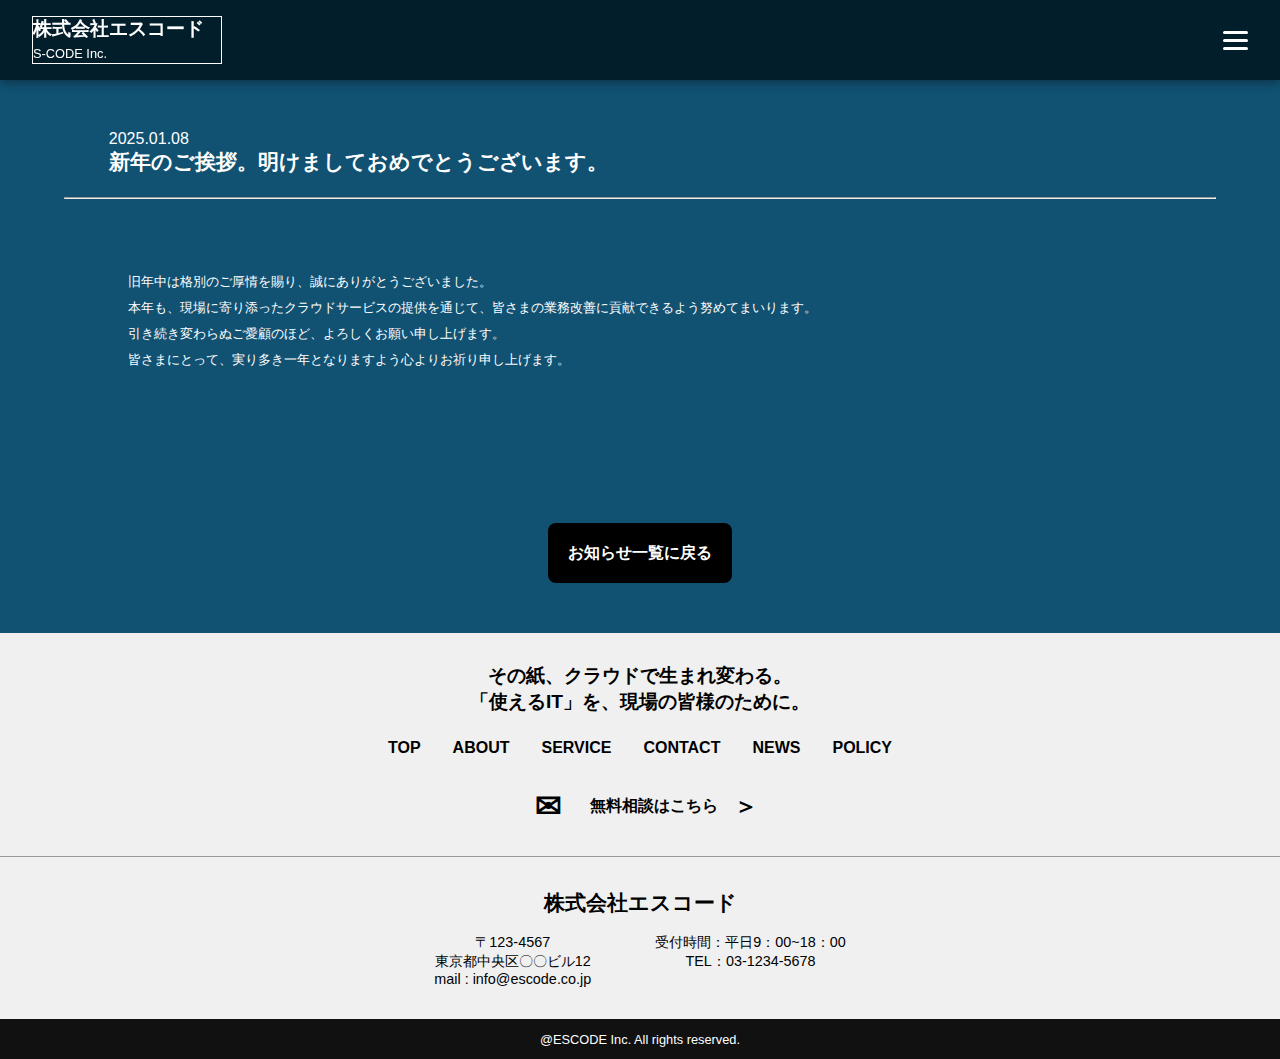
<file: 2025-01-08.html>
<!DOCTYPE html>
<html lang="ja">
<head>
  <meta charset="UTF-8" />
  <meta name="viewport" content="width=device-width, initial-scale=1.0"/>
  <title>株式会社エスコード</title>
  <link rel="stylesheet" href="style.css" />
</head>
<body>
  <header>
    <div class="CA">株式会社エスコード<br><span class="sub">S-CODE Inc.</span></div>
    <nav class="main-nav">
      <ul>
        <li><a href="index.html">HOME</a></li>
        <li><a href="about.html">ABOUT</a></li>
        <li><a href="service.html">SERVICE</a></li>
        <li><a href="contact.html">CONTACT</a></li>
        <li><a href="news.html">NEWS</a></li>
        <li><a href="policy.html">POLICY</a></li>
      </ul>
    </nav>
    <div class="menu-icon" id="menuToggle">
      <div></div>
      <div></div>
      <div></div>
    </div>
  </header>
  <script>
    const toggle = document.getElementById("menuToggle");
    const nav = document.querySelector(".main-nav");

    // メニューアイコンをクリックで表示切り替え
    toggle.addEventListener("click", () => {
      nav.classList.toggle("show");
    });

    // メニュー外をクリックしたら閉じる
    document.addEventListener("click", (e) => {
      if (!toggle.contains(e.target) && !nav.contains(e.target)) {
        nav.classList.remove("show");
      }
    });
  </script>


  <section class="news-article">
    <div class="article1">
      <p>2025.01.08</p>
      <h2>新年のご挨拶。明けましておめでとうございます。</h2>
    </div>
　　<hr width="90%">
   <div class="article2">
     <p class="main-text">旧年中は格別のご厚情を賜り、誠にありがとうございました。<br>本年も、現場に寄り添ったクラウドサービスの提供を通じて、皆さまの業務改善に貢献できるよう努めてまいります。<br>引き続き変わらぬご愛顧のほど、よろしくお願い申し上げます。<br>
      皆さまにとって、実り多き一年となりますよう心よりお祈り申し上げます。</p>
   </div>
   <div class="renews">
    <a href="news.html">お知らせ一覧に戻る</a>
  </div>
  </section>
</body>

<footer class="footer-wrapper">
  <div class="footer-message-area">
    <p class="footer-message">その紙、クラウドで生まれ変わる。<br>「使えるIT」を、現場の皆様のために。</p>
    
    <nav class="footer-links">
      <a href="index.html">TOP</a>
      <a href="about.html">ABOUT</a>
      <a href="service.html">SERVICE</a>
      <a href="contact.html">CONTACT</a>
      <a href="news.html">NEWS</a>
      <a href="policy.html">POLICY</a>
    </nav>

    <div class="footer-consult">
      <div class="consult-icon">✉</div>
      <a href="contact.html">無料相談はこちら</a>
      <div class="consult-arrow">＞</div>
    </div>
  </div>

  <div class="footer-company-info">
    <h2 class="company-name">株式会社エスコード</h2>
    <div class="company-details">
      <div class="company-left">
        <p>〒123-4567</p>
        <p>東京都中央区〇〇ビル12</p>
        <p>mail : info@escode.co.jp</p>
      </div>
      <div class="company-right">
        <p>受付時間：平日9：00~18：00</p>
        <p>TEL：03-1234-5678</p>
      </div>
    </div>
  </div>

  <div class="footer-copyright">
    <p>@ESCODE Inc. All rights reserved.</p>
  </div>
</footer>

</html>
</file>
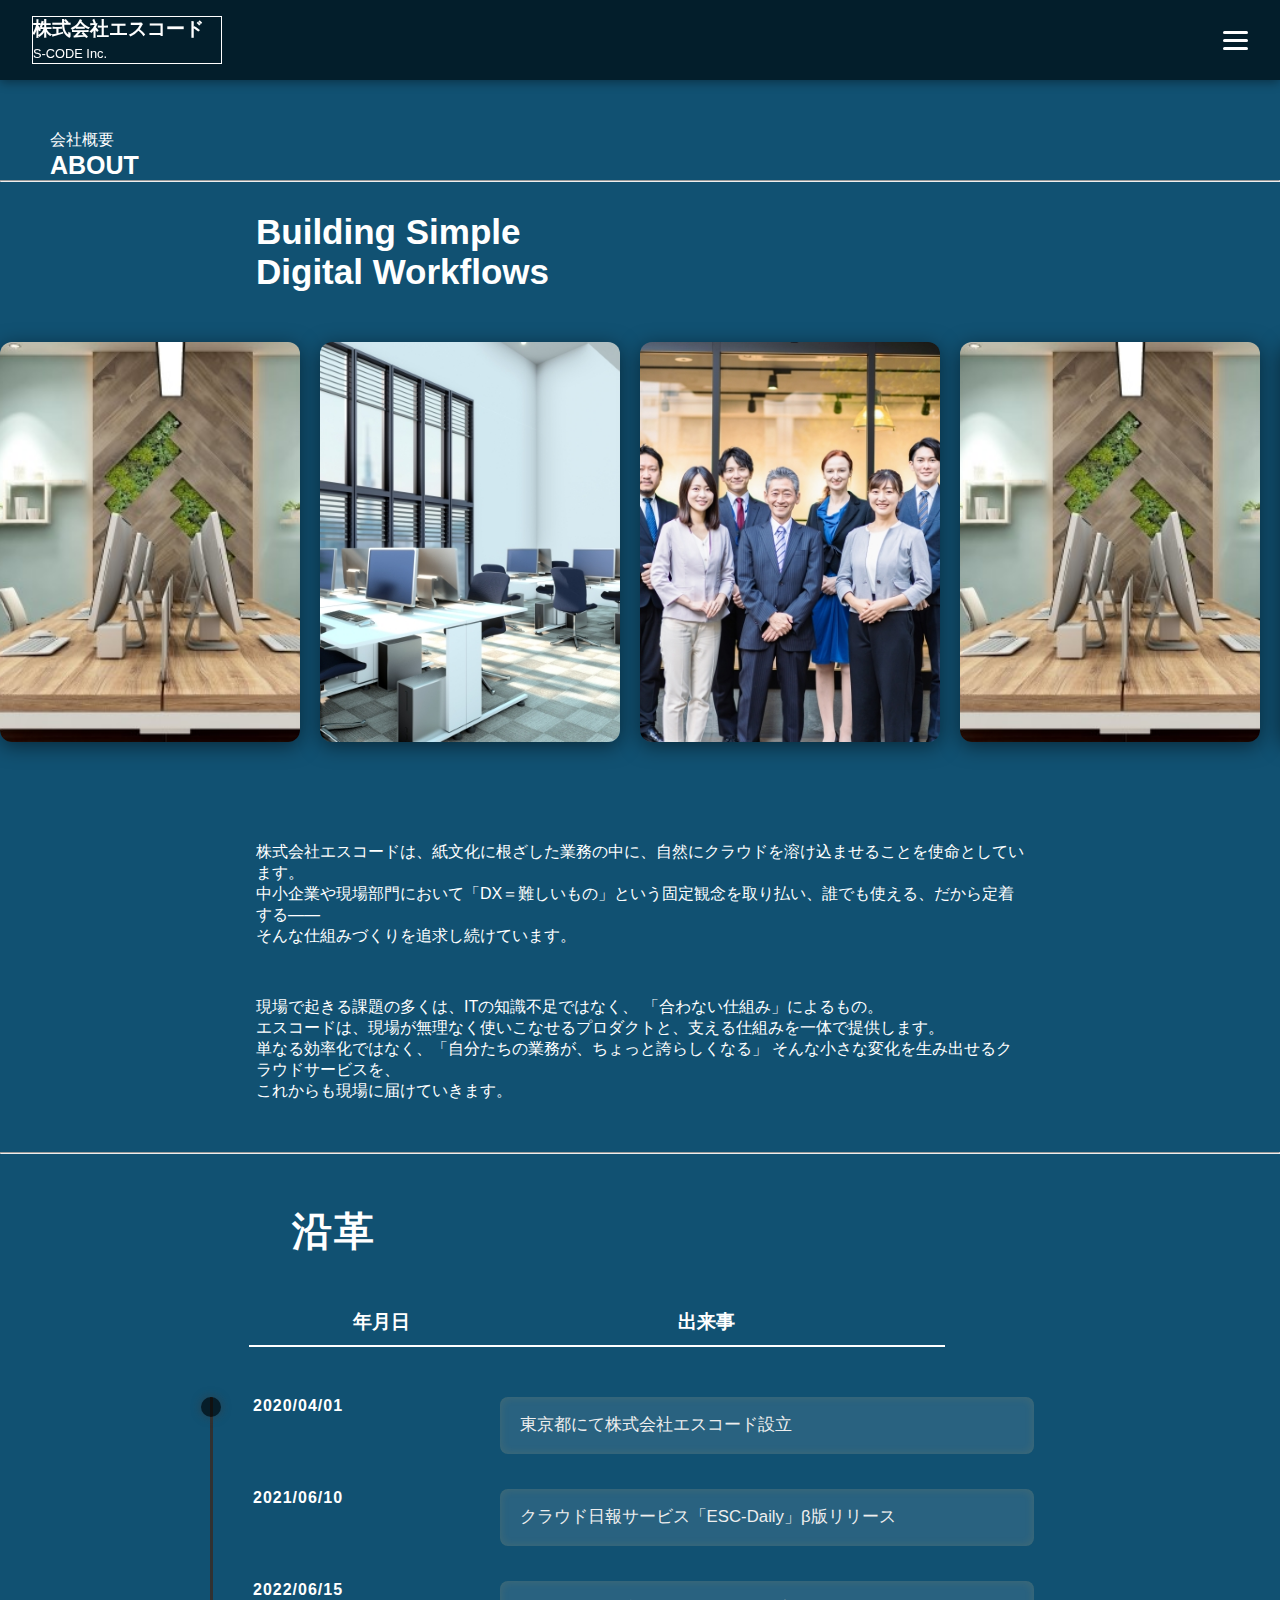
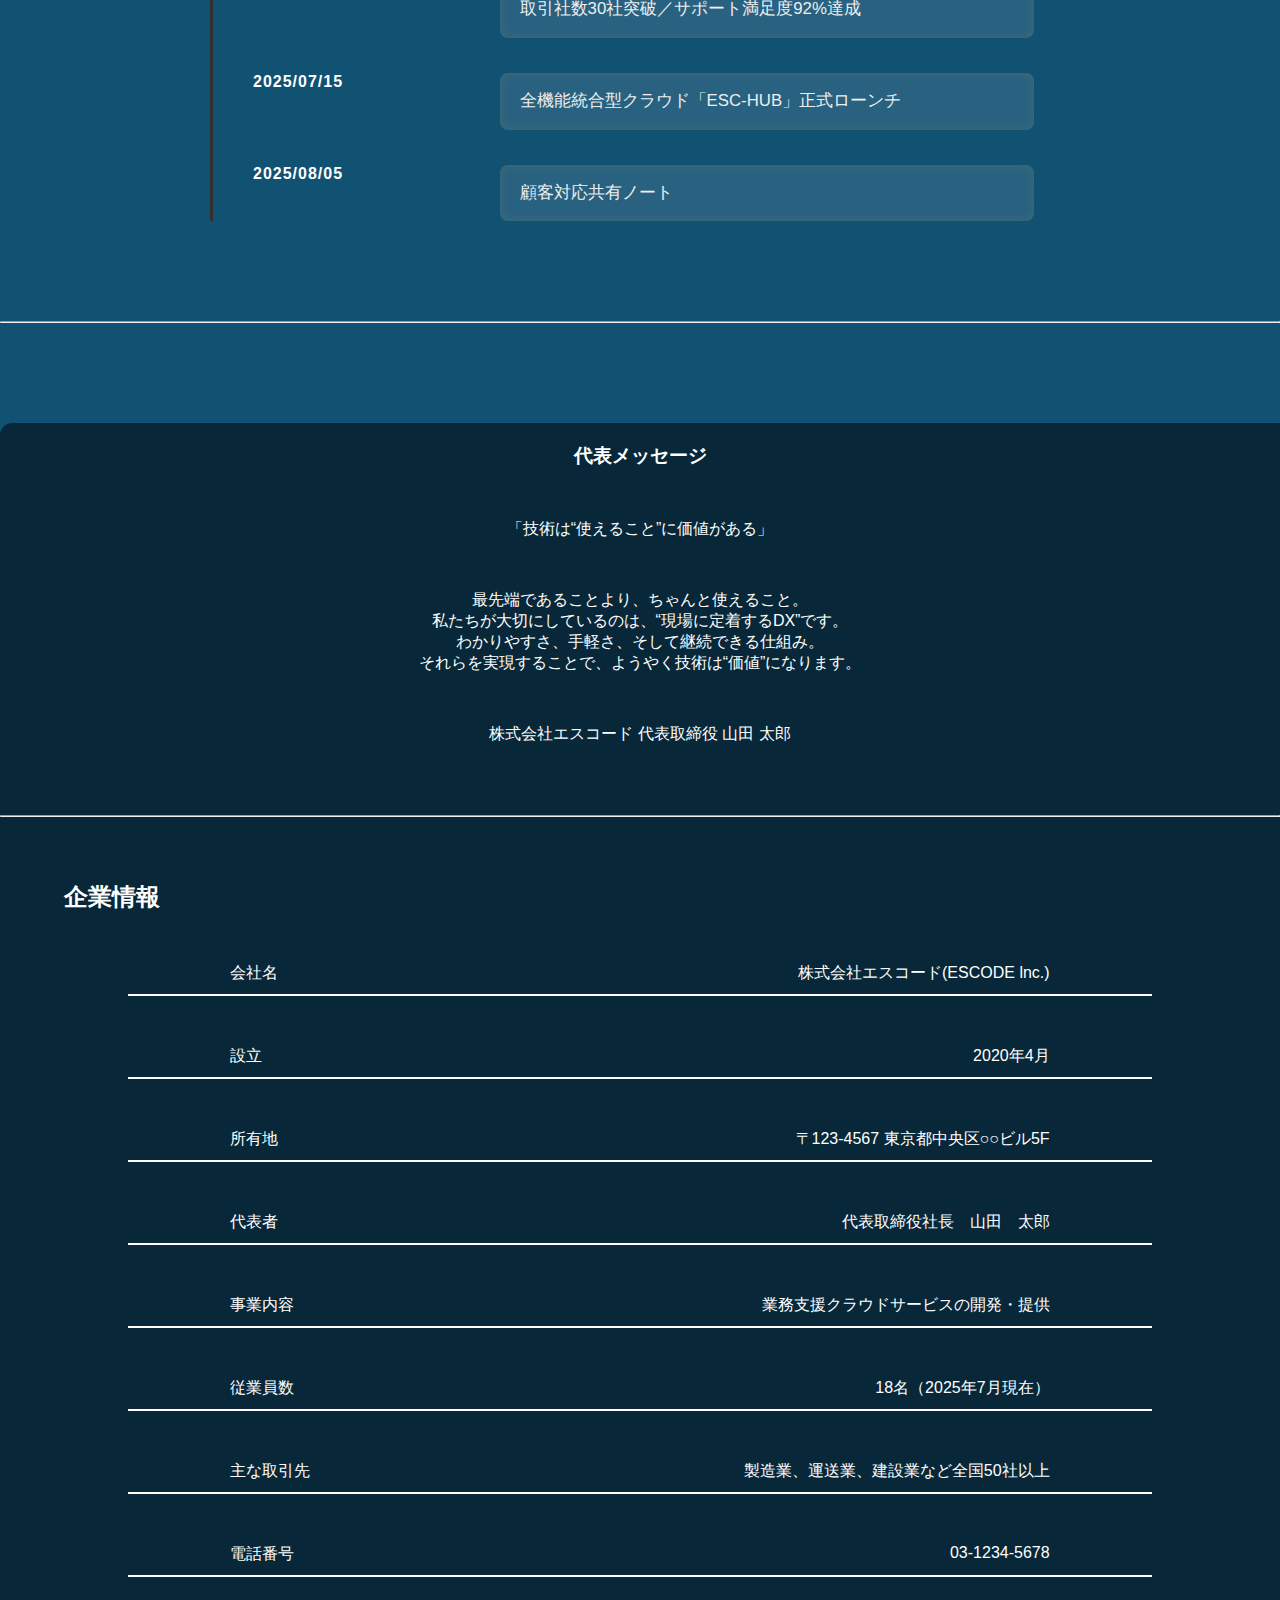
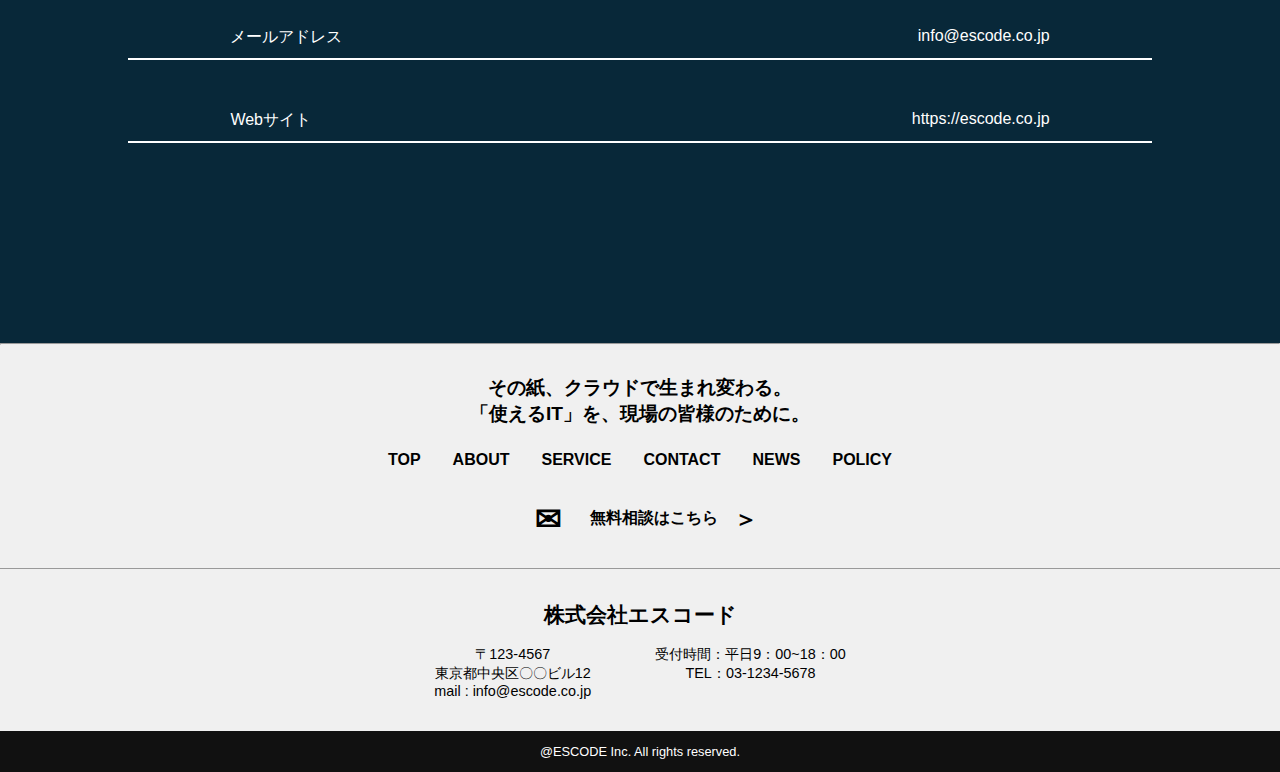
<file: about.html>
<!DOCTYPE html>
<html lang="ja">
<head>
  <meta charset="UTF-8" />
  <meta name="viewport" content="width=device-width, initial-scale=1.0"/>
  <title>株式会社エスコード</title>
  <link rel="stylesheet" href="style.css" />
</head>
<body>
  <header>
    <div class="CA">株式会社エスコード<br><span class="sub">S-CODE Inc.</span></div>
    <nav class="main-nav">
      <ul>
        <li><a href="index.html">HOME</a></li>
        <li><a href="about.html">ABOUT</a></li>
        <li><a href="service.html">SERVICE</a></li>
        <li><a href="contact.html">CONTACT</a></li>
        <li><a href="news.html">NEWS</a></li>
        <li><a href="policy.html">POLICY</a></li>
      </ul>
    </nav>
    <div class="menu-icon" id="menuToggle">
      <div></div>
      <div></div>
      <div></div>
    </div>
  </header>

  <section class="serpage">
    <div class="sertext">
      <p>会社概要</p>
      <h3>ABOUT</h3>
    </div>
    <hr>
    <h1>Building Simple <br>
      Digital Workflows</h1>
    <div class="service-track">
      <!-- オリジナル -->
      <div class="carousel-item"><img src="imgs/ben.jpg" alt="1"></div>
      <div class="carousel-item"><img src="imgs/bn2.jpg" alt="2"></div>
      <div class="carousel-item"><img src="imgs/syugou.jpg" alt="3"></div>
    
      <!-- 🔁 複製 -->
      <div class="carousel-item"><img src="imgs/ben.jpg" alt="1"></div>
      <div class="carousel-item"><img src="imgs/bn2.jpg" alt="2"></div>
      <div class="carousel-item"><img src="imgs/syugou.jpg" alt="3"></div>
    </div>
    <div class="sertalk">
      <p>株式会社エスコードは、紙文化に根ざした業務の中に、自然にクラウドを溶け込ませることを使命としています。<br>
        中小企業や現場部門において「DX＝難しいもの」という固定観念を取り払い、誰でも使える、だから定着する――<br>そんな仕組みづくりを追求し続けています。</p>

      <p>現場で起きる課題の多くは、ITの知識不足ではなく、
        「合わない仕組み」によるもの。<br>
        エスコードは、現場が無理なく使いこなせるプロダクトと、支える仕組みを一体で提供します。<br>
        単なる効率化ではなく、「自分たちの業務が、ちょっと誇らしくなる」
        そんな小さな変化を生み出せるクラウドサービスを、<br>
        これからも現場に届けていきます。</p>
        <hr>
    </div>
    <div class="history">
      <div class="his">
        <h2>沿革</h2>
      </div>
    
      <div class="history-header">
        <div class="header-date">年月日</div>
        <div class="header-event">出来事</div>
      </div>
    
      <div class="history-list">
        <div class="history-item">
          <div class="history-date">2020/04/01</div>
          <div class="history-content">東京都にて株式会社エスコード設立</div>
        </div>
    
        <div class="history-item">
          <div class="history-date">2021/06/10</div>
          <div class="history-content">クラウド日報サービス「ESC-Daily」β版リリース</div>
        </div>
    
        <div class="history-item">
          <div class="history-date">2022/06/15</div>
          <div class="history-content">取引社数30社突破／サポート満足度92%達成</div>
        </div>
    
        <div class="history-item">
          <div class="history-date">2025/07/15</div>
          <div class="history-content">全機能統合型クラウド「ESC-HUB」正式ローンチ</div>
        </div>
    
        <div class="history-item">
          <div class="history-date">2025/08/05</div>
          <div class="history-content">顧客対応共有ノート</div>
        </div>
      </div>
    </div>
    
    
    <div class="his-hr"><hr></div>
  </section>
  <div class="CEO">
      
    <h3>代表メッセージ</h3>
    <p class="CEOtext">「技術は“使えること”に価値がある」</p>
    <p>
      最先端であることより、ちゃんと使えること。<br>
      私たちが大切にしているのは、“現場に定着するDX”です。<br>
      わかりやすさ、手軽さ、そして継続できる仕組み。<br>
      それらを実現することで、ようやく技術は“価値”になります。
    </p>
    <p class="CEOtext">株式会社エスコード 代表取締役 山田 太郎</p>
  </div>
  <section class="overview">
    <div class="overview-head">
      <hr>
      <h2>企業情報</h2>
    </div>
    <div class="ov-many">
      <div class="ov-header">
        <div class="ov-date">会社名</div>
        <div class="ov-event">株式会社エスコード(ESCODE lnc.)</div>
      </div>
      <div class="ov-header">
        <div class="ov-date">設立</div>
        <div class="ov-event">2020年4月</div>
      </div>
      <div class="ov-header">
        <div class="ov-date">所有地</div>
        <div class="ov-event">〒123-4567 東京都中央区○○ビル5F</div>
      </div>
      <div class="ov-header">
        <div class="ov-date">代表者</div>
        <div class="ov-event">代表取締役社長　山田　太郎</div>
      </div>
      <div class="ov-header">
        <div class="ov-date">事業内容</div>
        <div class="ov-event">業務支援クラウドサービスの開発・提供</div>
      </div>
      <div class="ov-header">
        <div class="ov-date">従業員数</div>
        <div class="ov-event">18名（2025年7月現在）</div>
      </div>
      <div class="ov-header">
        <div class="ov-date">主な取引先</div>
        <div class="ov-event">製造業、運送業、建設業など全国50社以上</div>
      </div>
      <div class="ov-header">
        <div class="ov-date">電話番号</div>
        <div class="ov-event">03-1234-5678</div>
      </div>
      <div class="ov-header">
        <div class="ov-date">メールアドレス</div>
        <div class="ov-event">info@escode.co.jp</div>
      </div>
      <div class="ov-header">
        <div class="ov-date">Webサイト</div>
        <div class="ov-event">https://escode.co.jp</div>
      </div>
    </div>
    <hr class="ov">
  </section>
  <script>
    const toggle = document.getElementById("menuToggle");
    const nav = document.querySelector(".main-nav");

    // メニューアイコンをクリックで表示切り替え
    toggle.addEventListener("click", () => {
      nav.classList.toggle("show");
    });

    // メニュー外をクリックしたら閉じる
    document.addEventListener("click", (e) => {
      if (!toggle.contains(e.target) && !nav.contains(e.target)) {
        nav.classList.remove("show");
      }
    });
  </script>
  </body>
  <footer class="footer-wrapper">
    <div class="footer-message-area">
      <p class="footer-message">その紙、クラウドで生まれ変わる。<br>「使えるIT」を、現場の皆様のために。</p>
      
      <nav class="footer-links">
        <a href="index.html">TOP</a>
        <a href="about.html">ABOUT</a>
        <a href="service.html">SERVICE</a>
        <a href="contact.html">CONTACT</a>
        <a href="news.html">NEWS</a>
        <a href="policy.html">POLICY</a>
      </nav>
  
      <div class="footer-consult">
        <div class="consult-icon">✉</div>
        <a href="contact.html">無料相談はこちら</a>
        <div class="consult-arrow">＞</div>
      </div>
    </div>
  
    <div class="footer-company-info">
      <h2 class="company-name">株式会社エスコード</h2>
      <div class="company-details">
        <div class="company-left">
          <p>〒123-4567</p>
          <p>東京都中央区〇〇ビル12</p>
          <p>mail : info@escode.co.jp</p>
        </div>
        <div class="company-right">
          <p>受付時間：平日9：00~18：00</p>
          <p>TEL：03-1234-5678</p>
        </div>
      </div>
    </div>
  
    <div class="footer-copyright">
      <p>@ESCODE Inc. All rights reserved.</p>
    </div>
  </footer>
</html>
</file>
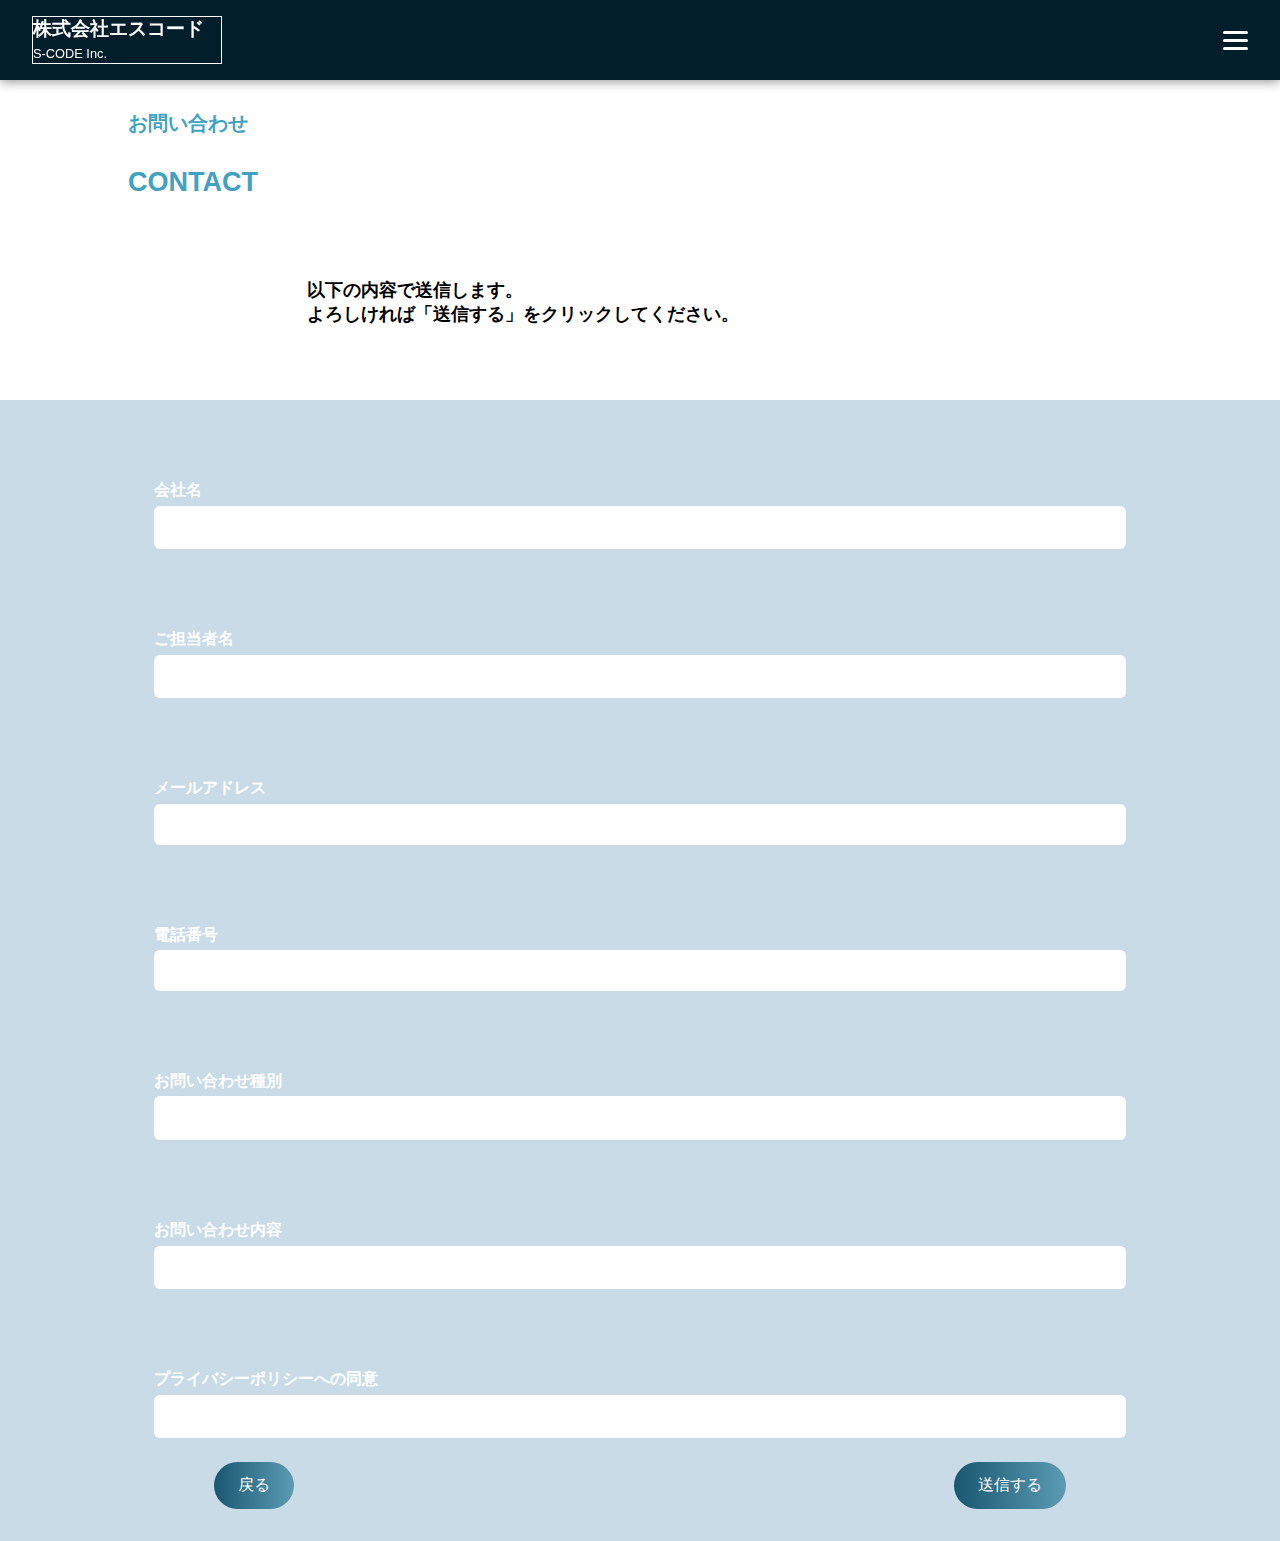
<file: confirm.html>
<!DOCTYPE html>
<html lang="ja">
<head>
  <meta charset="UTF-8">
  <title>お問い合わせ内容の確認</title>
  <link rel="stylesheet" href="style.css">
  <style>
    .confirm-section {
      width: 100%;
      margin: 0 auto;
      padding: 2rem;
      background-color: #c9dbe6;
      font-family: "Helvetica", sans-serif;
    }
    .concheck{
      background-color: white;
      margin-left: -32px;
      margin-right: -32px;
      margin-top: -32px;
    }
    .concheck p{
      color: rgb(63, 162, 192);
      font-weight: 600;
      font-size: 20px;
      margin-bottom: 30px;
      padding-top: 30px;
      /* margin-top: 50px; */
    }
    .concheck h2{
      color: rgb(63, 162, 192);
      margin-bottom: 80px;
    }
    .chek-sec{
      width: 80%;
      height: 320px;
      margin-left: auto;
      margin-right: auto;
    }
    .chek-sec .co{
      font-size: 27px;
    }
    .chek-sec .con{
      width: 65%;
      color: black;
      font-size: 18px;
      margin-left: auto;
      margin-right: auto;
    }
    .confirm-group {
      margin-bottom: 1.5rem;
      margin-top: 5rem;
      width: 80%;
      margin-left: auto;
      margin-right: auto;
    }
    .confirm-group label {
      font-weight: bold;
      display: block;
      margin-bottom: 0.3rem;
    }
    .confirm-value {
      background: white;
      padding: 0.7rem 1rem;
      border-radius: 6px;
    }
    .btn-group {
      width: 70%;
      display: flex;
      justify-content: space-between;
      margin-left: auto;
      margin-right: auto;
    }
    button {
      padding: 0.8rem 1.5rem;
      border: none;
      border-radius: 25px;
      font-size: 1rem;
      color: white;
      cursor: pointer;
    }
    .back-btn {
      background-color: #888;
    }
    .submit-btn {
      background: linear-gradient(to right, #195770, #5b9bb3);
    }
  </style>
</head>
<body>
  <header>
    <div class="CA">株式会社エスコード<br><span class="sub">S-CODE Inc.</span></div>
    <nav class="main-nav">
      <ul>
        <li><a href="index.html">HOME</a></li>
        <li><a href="about.html">ABOUT</a></li>
        <li><a href="service.html">SERVICE</a></li>
        <li><a href="contact.html">CONTACT</a></li>
        <li><a href="news.html">NEWS</a></li>
        <li><a href="policy.html">POLICY</a></li>
      </ul>
    </nav>
    <div class="menu-icon" id="menuToggle">
      <div></div>
      <div></div>
      <div></div>
    </div>
  </header>
  <script>
    const toggle = document.getElementById("menuToggle");
    const nav = document.querySelector(".main-nav");

    // メニューアイコンをクリックで表示切り替え
    toggle.addEventListener("click", () => {
      nav.classList.toggle("show");
    });

    // メニュー外をクリックしたら閉じる
    document.addEventListener("click", (e) => {
      if (!toggle.contains(e.target) && !nav.contains(e.target)) {
        nav.classList.remove("show");
      }
    });
  </script>
  <section class="confirm-section">
    <div class="concheck">
      <div class="chek-sec">
        <p class="conp">お問い合わせ</p>
        <h2 class="co">CONTACT</h2>
        <h2 class="con">以下の内容で送信します。<br>よろしければ「送信する」をクリックしてください。</h2>
    </div>
    </div>
    

    <form action="complete.html" method="post">
      <div class="confirm-group">
        <label>会社名</label>
        <div class="confirm-value">株式会社〇〇</div>
      </div>

      <div class="confirm-group">
        <label>ご担当者名</label>
        <div class="confirm-value">山田 太郎</div>
      </div>

      <div class="confirm-group">
        <label>メールアドレス</label>
        <div class="confirm-value">example@example.com</div>
      </div>

      <div class="confirm-group">
        <label>電話番号</label>
        <div class="confirm-value">03-0000-0000</div>
      </div>

      <div class="confirm-group">
        <label>お問い合わせ種別</label>
        <div class="confirm-value">導入・料金の相談</div>
      </div>

      <div class="confirm-group">
        <label>お問い合わせ内容</label>
        <div class="confirm-value">フォームの件について相談したいです。</div>
      </div>

      <div class="confirm-group">
        <label>プライバシーポリシーへの同意</label>
        <div class="confirm-value">同意する</div>
      </div>

      <div class="btn-group">
        <button type="button" class="back-btn" onclick="history.back()">戻る</button>
        <button type="submit" class="submit-btn">送信する</button>
      </div>
    </form>
  </section>

</body>
</html>
</file>
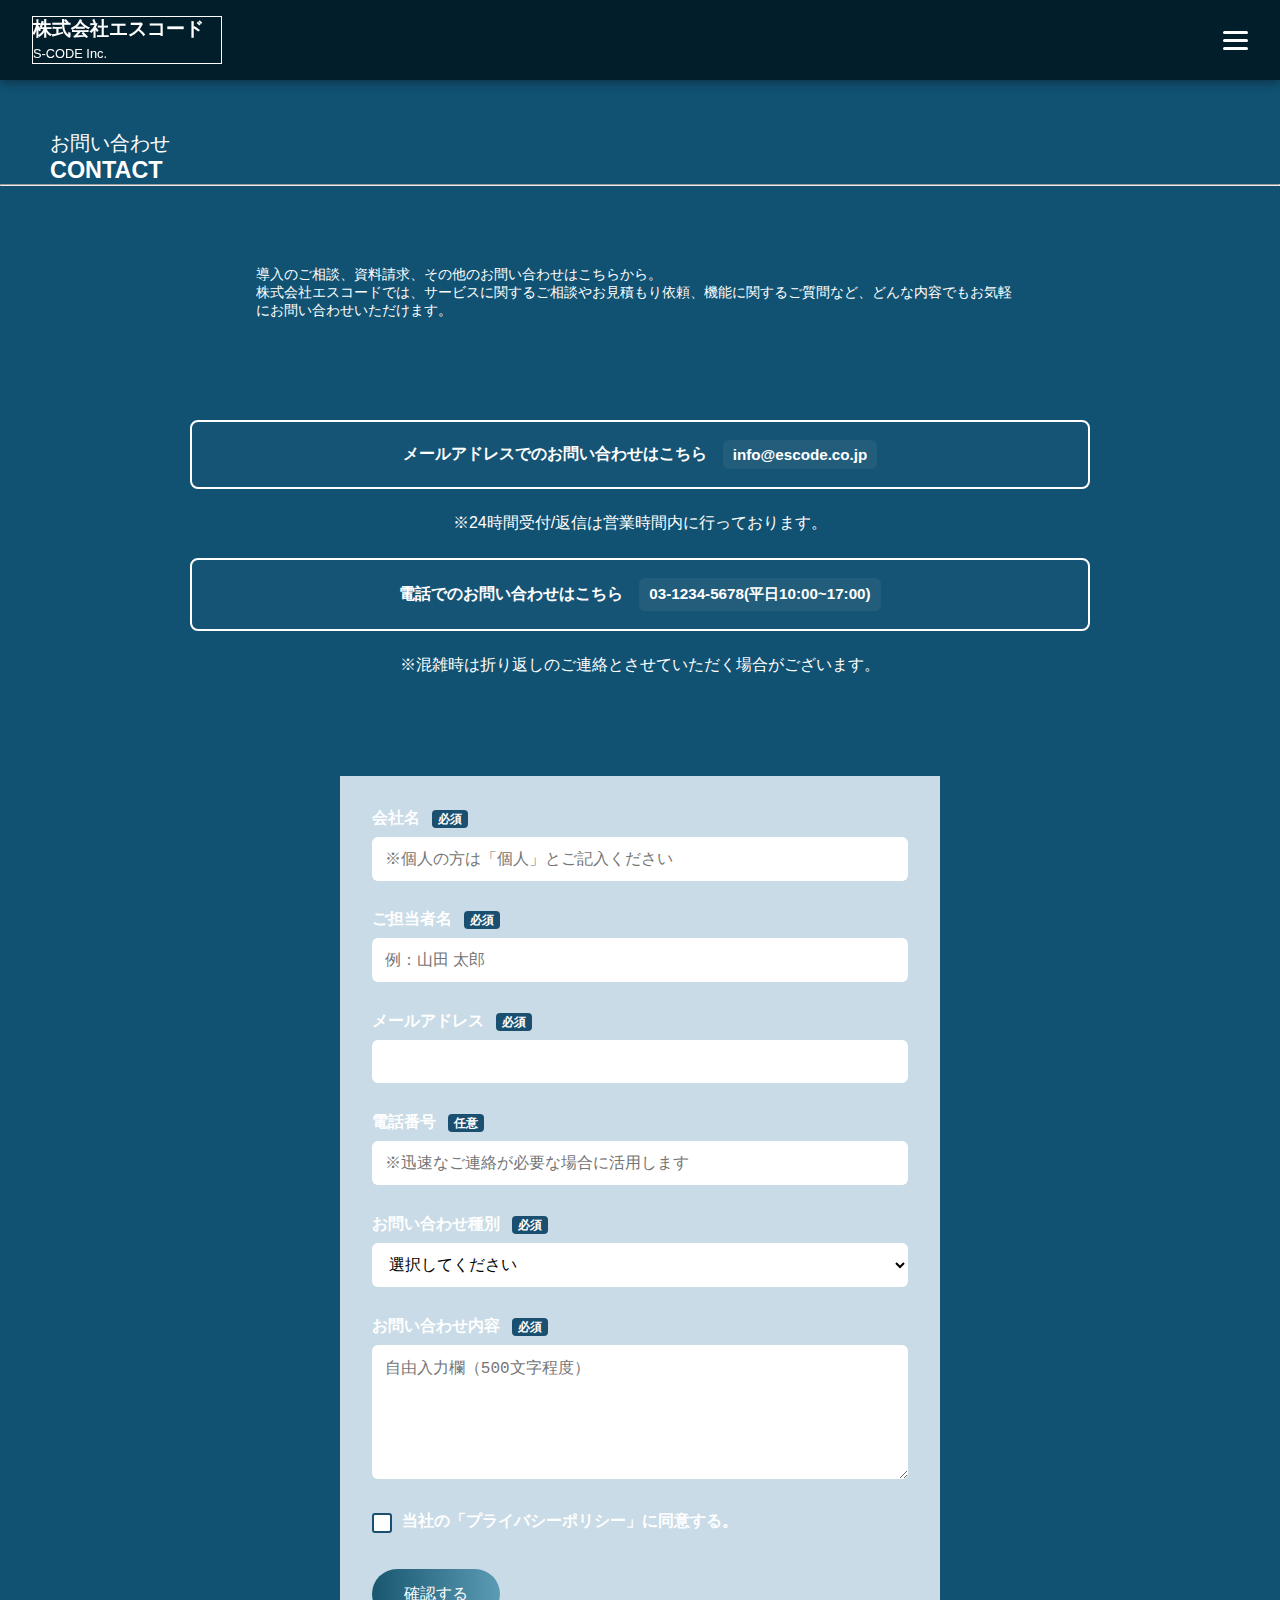
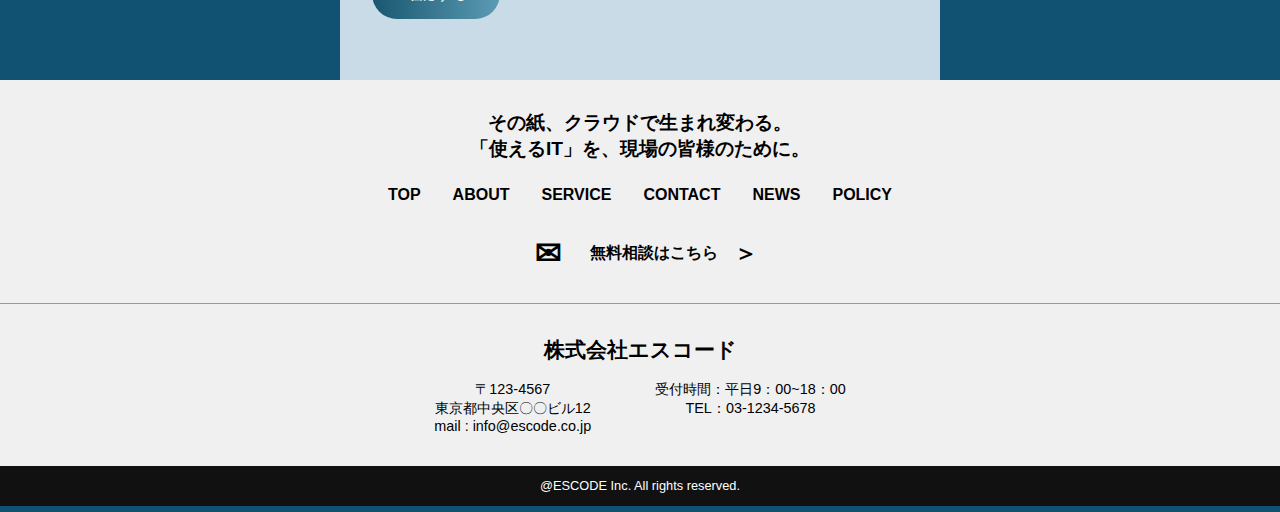
<file: contact.html>
<!DOCTYPE html>
<html lang="ja">
<head>
  <meta charset="UTF-8" />
  <meta name="viewport" content="width=device-width, initial-scale=1.0"/>
  <title>株式会社エスコード</title>
  <link rel="stylesheet" href="style.css" />
</head>
<body>
  <header>
    <div class="CA">株式会社エスコード<br><span class="sub">S-CODE Inc.</span></div>
    <nav class="main-nav">
      <ul>
        <li><a href="index.html">HOME</a></li>
        <li><a href="about.html">ABOUT</a></li>
        <li><a href="service.html">SERVICE</a></li>
        <li><a href="contact.html">CONTACT</a></li>
        <li><a href="news.html">NEWS</a></li>
        <li><a href="policy.html">POLICY</a></li>
      </ul>
    </nav>
    <div class="menu-icon" id="menuToggle">
      <div></div>
      <div></div>
      <div></div>
    </div>
  </header>
  <script>
    const toggle = document.getElementById("menuToggle");
    const nav = document.querySelector(".main-nav");

    // メニューアイコンをクリックで表示切り替え
    toggle.addEventListener("click", () => {
      nav.classList.toggle("show");
    });

    // メニュー外をクリックしたら閉じる
    document.addEventListener("click", (e) => {
      if (!toggle.contains(e.target) && !nav.contains(e.target)) {
        nav.classList.remove("show");
      }
    });
  </script>

  <section class="contact">
    <div class="context">
      <p>お問い合わせ</p>
      <h3>CONTACT</h3>
    </div>
    <div class="contaitl">
      <hr>
      <p>導入のご相談、資料請求、その他のお問い合わせはこちらから。<br>

        株式会社エスコードでは、サービスに関するご相談やお見積もり依頼、機能に関するご質問など、どんな内容でもお気軽にお問い合わせいただけます。</p>
    </div>
    
    <div class="contact-wrapper">
      <div class="conbox">
        <div class="conbox1">
          <a href="mailto:info@escode.co.jp">
            メールアドレスでのお問い合わせはこちら
            <span class="con1">info@escode.co.jp</span>
          </a>
        </div>
      </div>
      <div class="conmemo">
        <p>※24時間受付/返信は営業時間内に行っております。</p>
      </div>
    
      <div class="conbox">
        <div class="conbox1">
          <a href="mailto:info@escode.co.jp">
            電話でのお問い合わせはこちら
            <span class="con2">03-1234-5678(平日10:00~17:00)</span>
          </a>
        </div>
      </div>
      <div class="conmemo">
        <p>※混雑時は折り返しのご連絡とさせていただく場合がございます。</p>
      </div>
    </div>
  </section>
  <section class="contact-form">
    <form action="#" method="post">
      
      <div class="form-group">
        <label>会社名 <span class="required">必須</span></label>
        <input type="text" name="company" placeholder="※個人の方は「個人」とご記入ください" required>
      </div>
  
      <div class="form-group">
        <label>ご担当者名 <span class="required">必須</span></label>
        <input type="text" name="name" placeholder="例：山田 太郎" required>
      </div>
  
      <div class="form-group">
        <label>メールアドレス <span class="required">必須</span></label>
        <input type="email" name="email" required>
      </div>
  
      <div class="form-group">
        <label>電話番号 <span class="optional">任意</span></label>
        <input type="tel" name="tel" placeholder="※迅速なご連絡が必要な場合に活用します">
      </div>
  
      <div class="form-group">
        <label>お問い合わせ種別 <span class="required">必須</span></label>
        <select name="category" required>
          <option value="">選択してください</option>
          <option>プレスリリース関連</option>
          <option>サービスについて</option>
          <option>導入・料金の相談</option>
          <option>デモ・資料請求</option>
          <option>その他</option>
        </select>
      </div>
  
      <div class="form-group">
        <label>お問い合わせ内容 <span class="required">必須</span></label>
        <textarea name="message" rows="6" placeholder="自由入力欄（500文字程度）" required></textarea>
      </div>
  
      <div class="form-group checkbox-group">
        <label class="checkbox-wrapper">
          <input type="checkbox" name="privacy" required>
          <span class="checkmark"></span>
          当社の「プライバシーポリシー」に同意する。
        </label>
      </div>
  
      <div class="form-group">
        <!-- <button type="submit"><a href="confirm.html">確認する</button></a> -->
        <button type="submit" href="confirm.html">確認する</button></a>
      </div>
  
    </form>
  </section>
</body>

<footer class="footer-wrapper">
  <div class="footer-message-area">
    <p class="footer-message">その紙、クラウドで生まれ変わる。<br>「使えるIT」を、現場の皆様のために。</p>
    
    <nav class="footer-links">
      <a href="index.html">TOP</a>
      <a href="about.html">ABOUT</a>
      <a href="service.html">SERVICE</a>
      <a href="contact.html">CONTACT</a>
      <a href="news.html">NEWS</a>
      <a href="policy.html">POLICY</a>
    </nav>

    <div class="footer-consult">
      <div class="consult-icon">✉</div>
      <a href="contact.html">無料相談はこちら</a>
      <div class="consult-arrow">＞</div>
    </div>
  </div>

  <div class="footer-company-info">
    <h2 class="company-name">株式会社エスコード</h2>
    <div class="company-details">
      <div class="company-left">
        <p>〒123-4567</p>
        <p>東京都中央区〇〇ビル12</p>
        <p>mail : info@escode.co.jp</p>
      </div>
      <div class="company-right">
        <p>受付時間：平日9：00~18：00</p>
        <p>TEL：03-1234-5678</p>
      </div>
    </div>
  </div>

  <div class="footer-copyright">
    <p>@ESCODE Inc. All rights reserved.</p>
  </div>
</footer>
</html>
</file>
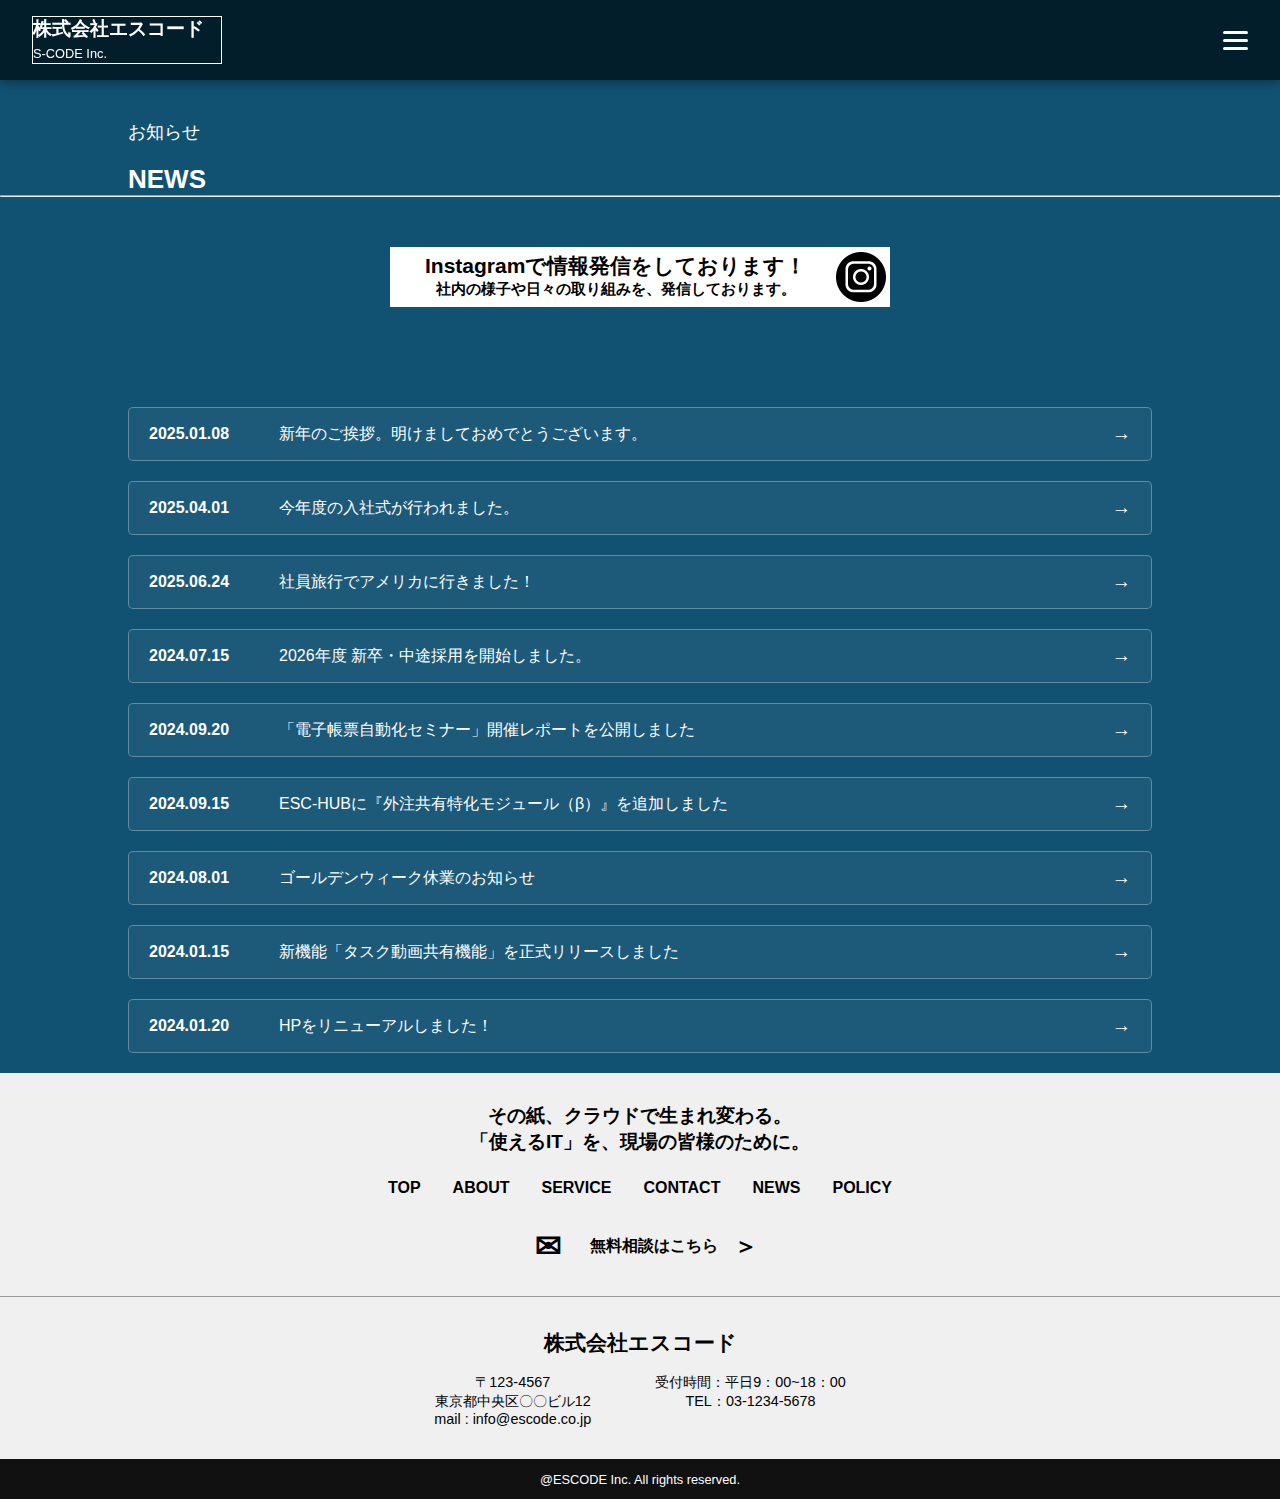
<file: news.html>
<!DOCTYPE html>
<html lang="ja">
<head>
  <meta charset="UTF-8" />
  <meta name="viewport" content="width=device-width, initial-scale=1.0"/>
  <title>株式会社エスコード</title>
  <link rel="stylesheet" href="style.css" />
</head>
<body>
  <header>
    <div class="CA">株式会社エスコード<br><span class="sub">S-CODE Inc.</span></div>
    <nav class="main-nav">
      <ul>
        <li><a href="index.html">HOME</a></li>
        <li><a href="about.html">ABOUT</a></li>
        <li><a href="service.html">SERVICE</a></li>
        <li><a href="contact.html">CONTACT</a></li>
        <li><a href="news.html">NEWS</a></li>
        <li><a href="policy.html">POLICY</a></li>
      </ul>
    </nav>
    <div class="menu-icon" id="menuToggle">
      <div></div>
      <div></div>
      <div></div>
    </div>
  </header>
  <script>
    const toggle = document.getElementById("menuToggle");
    const nav = document.querySelector(".main-nav");

    // メニューアイコンをクリックで表示切り替え
    toggle.addEventListener("click", () => {
      nav.classList.toggle("show");
    });

    // メニュー外をクリックしたら閉じる
    document.addEventListener("click", (e) => {
      if (!toggle.contains(e.target) && !nav.contains(e.target)) {
        nav.classList.remove("show");
      }
    });
  </script>
   <section class="news-section">
    <div class="newstext">
      <p>お知らせ</p>
      <h3>NEWS</h3>
    </div>
    <hr>
      <div class="news-banner">
        <div class="banner-text">
          <p class="news-P">Instagramで情報発信をしております！</p>
          <p>社内の様子や日々の取り組みを、発信しております。</p>
        </div>
        <div class="banner-logo">
          <img src="imgs/insta-icon.png" width="50px" height="50px"></div>
      </div>

      <section class="news-list-wrapper">
        <ul class="news-list">
          <li>
            <a href="2025-01-08.html">
              <span class="news-date">2025.01.08</span>
              <span class="news-title">新年のご挨拶。明けましておめでとうございます。</span>
              <span class="news-arrow">→</span>
            </a>
          </li>
          <li>
            <a href="2025-04-01.html">
              <span class="news-date">2025.04.01</span>
              <span class="news-title">今年度の入社式が行われました。</span>
              <span class="news-arrow">→</span>
            </a>
          </li>
          <li>
            <a href="2025-06-24.html">
              <span class="news-date">2025.06.24</span>
              <span class="news-title">社員旅行でアメリカに行きました！</span>
              <span class="news-arrow">→</span>
            </a>
          </li>
          <li>
            <a href="2024-07-15.html">
              <span class="news-date">2024.07.15</span>
              <span class="news-title">2026年度 新卒・中途採用を開始しました。</span>
              <span class="news-arrow">→</span>
            </a>
          </li>
          <li>
            <a href="2024-09-20.html">
              <span class="news-date">2024.09.20</span>
              <span class="news-title">「電子帳票自動化セミナー」開催レポートを公開しました</span>
              <span class="news-arrow">→</span>
            </a>
          </li>
          <li>
            <a href="2024-09-15.html">
              <span class="news-date">2024.09.15</span>
              <span class="news-title">ESC-HUBに『外注共有特化モジュール（β）』を追加しました</span>
              <span class="news-arrow">→</span>
            </a>
          </li>
          <li>
            <a href="2024-08-01.html">
              <span class="news-date">2024.08.01</span>
              <span class="news-title">ゴールデンウィーク休業のお知らせ</span>
              <span class="news-arrow">→</span>
            </a>
          </li>
          <li>
            <a href="2024-01-15.html">
              <span class="news-date">2024.01.15</span>
              <span class="news-title">新機能「タスク動画共有機能」を正式リリースしました</span>
              <span class="news-arrow">→</span>
            </a>
          </li>
          <li>
            <a href="2024-01-20.html">
              <span class="news-date">2024.01.20</span>
              <span class="news-title">HPをリニューアルしました！</span>
              <span class="news-arrow">→</span>
            </a>
          </li>
        </ul>
      </section>
</body>
<footer class="footer-wrapper">
  <div class="footer-message-area">
    <p class="footer-message">その紙、クラウドで生まれ変わる。<br>「使えるIT」を、現場の皆様のために。</p>
    
    <nav class="footer-links">
      <a href="index.html">TOP</a>
      <a href="about.html">ABOUT</a>
      <a href="service.html">SERVICE</a>
      <a href="contact.html">CONTACT</a>
      <a href="news.html">NEWS</a>
      <a href="policy.html">POLICY</a>
    </nav>

    <div class="footer-consult">
      <div class="consult-icon">✉</div>
      <a href="contact.html">無料相談はこちら</a>
      <div class="consult-arrow">＞</div>
    </div>
  </div>

  <div class="footer-company-info">
    <h2 class="company-name">株式会社エスコード</h2>
    <div class="company-details">
      <div class="company-left">
        <p>〒123-4567</p>
        <p>東京都中央区〇〇ビル12</p>
        <p>mail : info@escode.co.jp</p>
      </div>
      <div class="company-right">
        <p>受付時間：平日9：00~18：00</p>
        <p>TEL：03-1234-5678</p>
      </div>
    </div>
  </div>

  <div class="footer-copyright">
    <p>@ESCODE Inc. All rights reserved.</p>
  </div>
</footer>

</html>
</file>
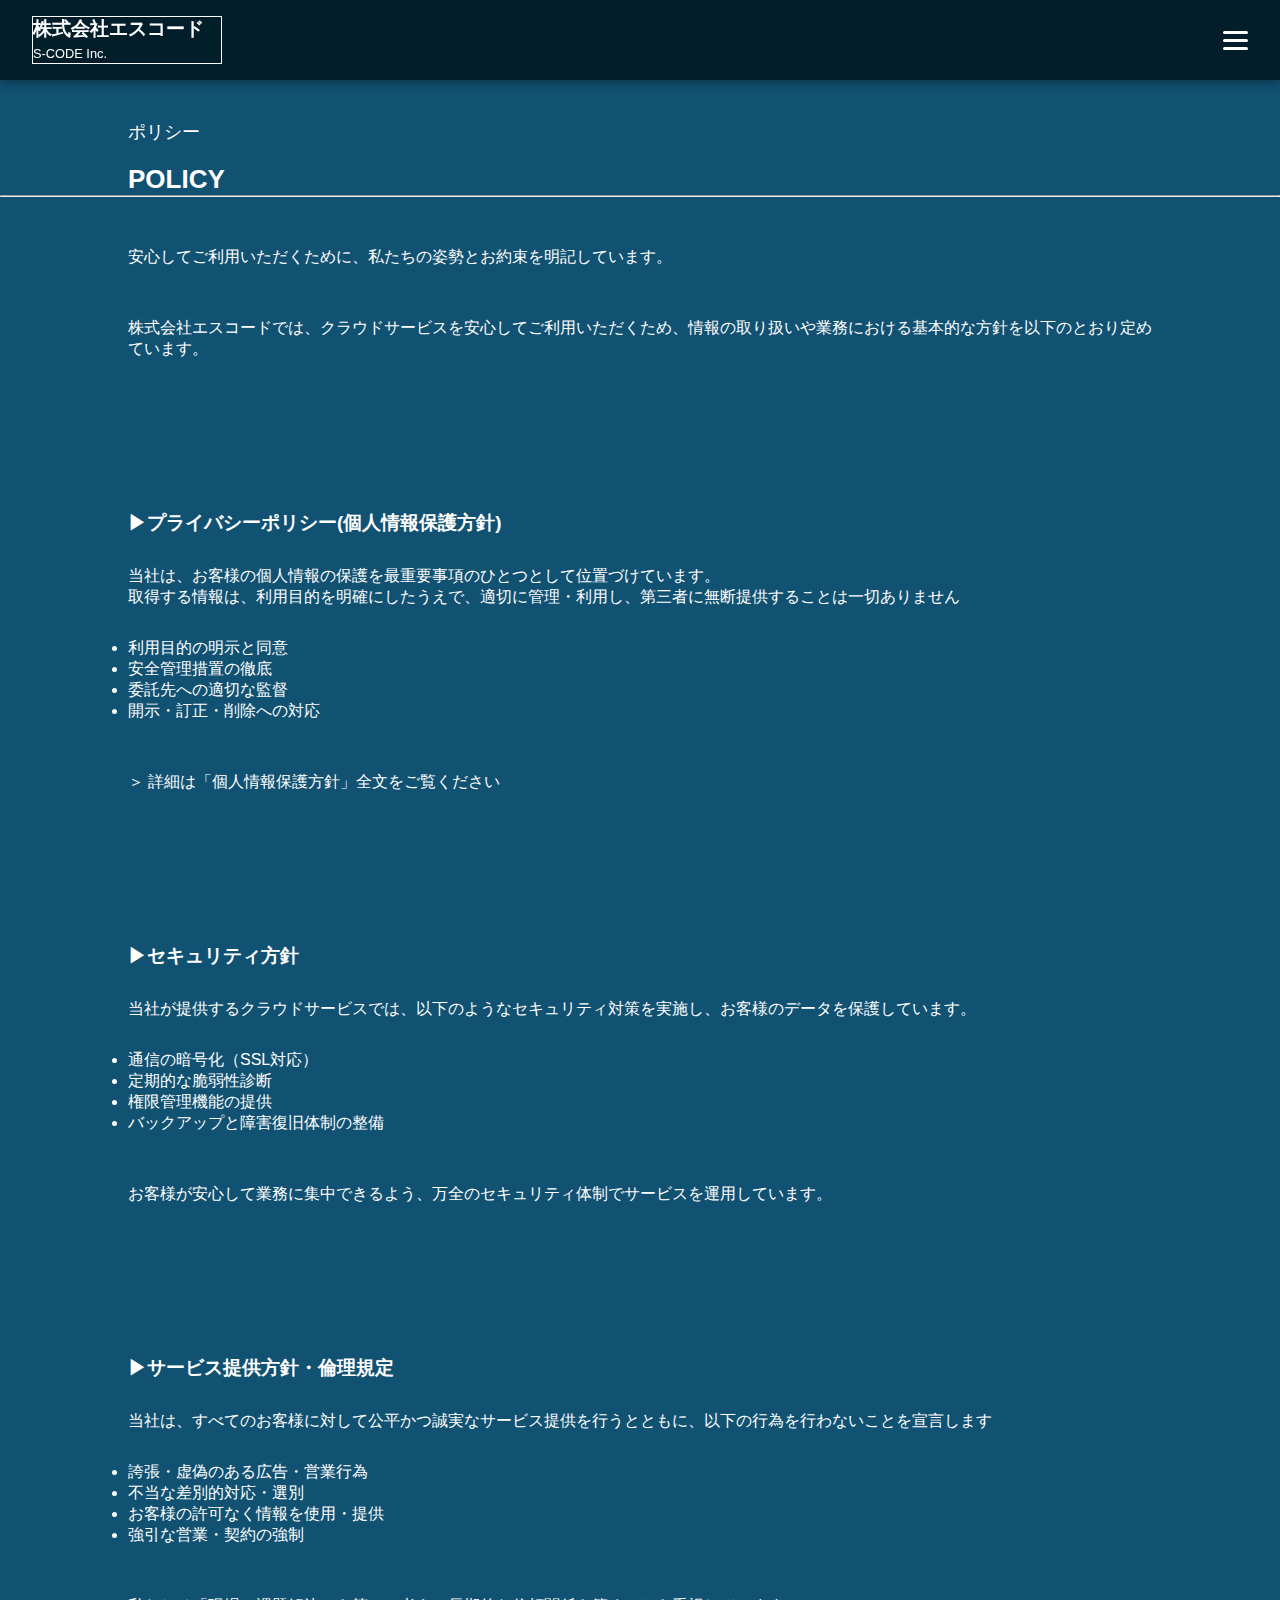
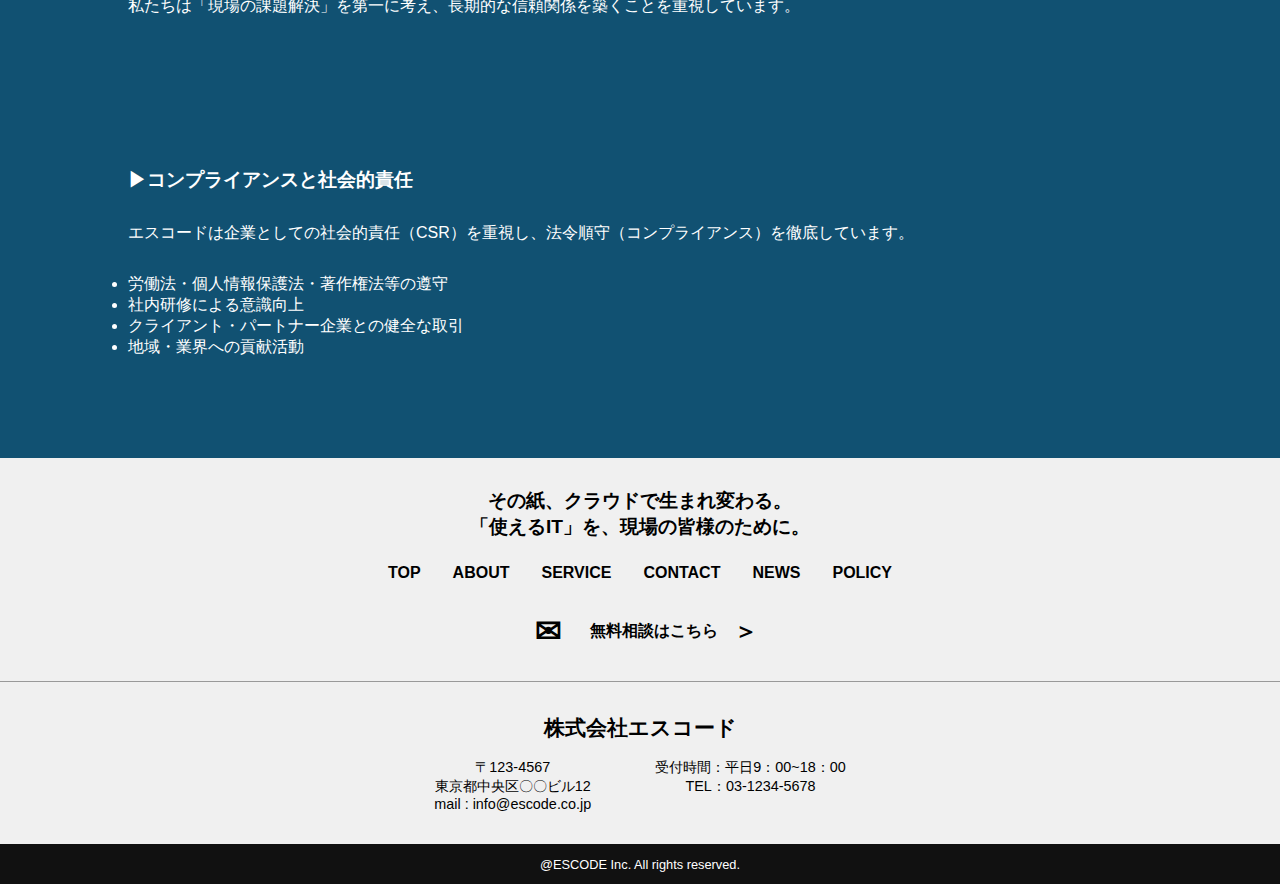
<file: policy.html>
<!DOCTYPE html>
<html lang="ja">
<head>
  <meta charset="UTF-8" />
  <meta name="viewport" content="width=device-width, initial-scale=1.0"/>
  <title>株式会社エスコード</title>
  <link rel="stylesheet" href="style.css" />
</head>
<body>
  <header>
    <div class="CA">株式会社エスコード<br><span class="sub">S-CODE Inc.</span></div>
    <nav class="main-nav">
      <ul>
        <li><a href="index.html">HOME</a></li>
        <li><a href="about.html">ABOUT</a></li>
        <li><a href="service.html">SERVICE</a></li>
        <li><a href="contact.html">CONTACT</a></li>
        <li><a href="news.html">NEWS</a></li>
        <li><a href="policy.html">POLICY</a></li>
      </ul>
    </nav>
    <div class="menu-icon" id="menuToggle">
      <div></div>
      <div></div>
      <div></div>
    </div>
  </header>
  <script>
    const toggle = document.getElementById("menuToggle");
    const nav = document.querySelector(".main-nav");

    // メニューアイコンをクリックで表示切り替え
    toggle.addEventListener("click", () => {
      nav.classList.toggle("show");
    });

    // メニュー外をクリックしたら閉じる
    document.addEventListener("click", (e) => {
      if (!toggle.contains(e.target) && !nav.contains(e.target)) {
        nav.classList.remove("show");
      }
    });
  </script>
   <section class="news-section">
    <div class="newstext">
      <p>ポリシー</p>
      <h3>POLICY</h3>
    </div>
    <hr>
    <div class="polisy-text">
      <p>安心してご利用いただくために、私たちの姿勢とお約束を明記しています。</p>
      <p>株式会社エスコードでは、クラウドサービスを安心してご利用いただくため、情報の取り扱いや業務における基本的な方針を以下のとおり定めています。</p>
    </div>
    <section class="policy">
      <div class="policy-main">
        <h3>▶プライバシーポリシー(個人情報保護方針)</h3>
        <p>当社は、お客様の個人情報の保護を最重要事項のひとつとして位置づけています。<br>
          取得する情報は、利用目的を明確にしたうえで、適切に管理・利用し、第三者に無断提供することは一切ありません</p>
        <li>利用目的の明示と同意</li>
        <li>安全管理措置の徹底</li>
        <li>委託先への適切な監督</li>
        <li>開示・訂正・削除への対応</li>
        <p class="detail">＞ 詳細は「個人情報保護方針」全文をご覧ください</p>
      </div>
      <div class="policy-main">
        <h3>▶セキュリティ方針</h3>
        <p>当社が提供するクラウドサービスでは、以下のようなセキュリティ対策を実施し、お客様のデータを保護しています。<p>
        <li>通信の暗号化（SSL対応）</li>
        <li>定期的な脆弱性診断</li>
        <li>権限管理機能の提供</li>
        <li>バックアップと障害復旧体制の整備</li>
        <p class="detail">お客様が安心して業務に集中できるよう、万全のセキュリティ体制でサービスを運用しています。</p>
      </div>
      <div class="policy-main">
        <h3>▶サービス提供方針・倫理規定</h3>
        <p>当社は、すべてのお客様に対して公平かつ誠実なサービス提供を行うとともに、以下の行為を行わないことを宣言します</p>
        <li>誇張・虚偽のある広告・営業行為</li>
        <li>不当な差別的対応・選別</li>
        <li>お客様の許可なく情報を使用・提供</li>
        <li>強引な営業・契約の強制</li>
        <p class="detail">私たちは「現場の課題解決」を第一に考え、長期的な信頼関係を築くことを重視しています。</p>
      </div>
      <div class="policy-main">
        <h3>▶コンプライアンスと社会的責任</h3>
        <p>エスコードは企業としての社会的責任（CSR）を重視し、法令順守（コンプライアンス）を徹底しています。</p>
        <li>労働法・個人情報保護法・著作権法等の遵守</li>
        <li>社内研修による意識向上</li>
        <li>クライアント・パートナー企業との健全な取引</li>
        <li>地域・業界への貢献活動</li>
      </div>
    </section>
   </section>
  </body>
  <footer class="footer-wrapper">
    <div class="footer-message-area">
      <p class="footer-message">その紙、クラウドで生まれ変わる。<br>「使えるIT」を、現場の皆様のために。</p>
      
      <nav class="footer-links">
        <a href="index.html">TOP</a>
        <a href="about.html">ABOUT</a>
        <a href="service.html">SERVICE</a>
        <a href="contact.html">CONTACT</a>
        <a href="news.html">NEWS</a>
        <a href="policy.html">POLICY</a>
      </nav>
  
      <div class="footer-consult">
        <div class="consult-icon">✉</div>
        <a href="contact.html">無料相談はこちら</a>
        <div class="consult-arrow">＞</div>
      </div>
    </div>
  
    <div class="footer-company-info">
      <h2 class="company-name">株式会社エスコード</h2>
      <div class="company-details">
        <div class="company-left">
          <p>〒123-4567</p>
          <p>東京都中央区〇〇ビル12</p>
          <p>mail : info@escode.co.jp</p>
        </div>
        <div class="company-right">
          <p>受付時間：平日9：00~18：00</p>
          <p>TEL：03-1234-5678</p>
        </div>
      </div>
    </div>
  
    <div class="footer-copyright">
      <p>@ESCODE Inc. All rights reserved.</p>
    </div>
  </footer>
  
  </html>
</file>
<file: style.css>
/* style.css */
/* * {
  outline: 1px solid red !important;
} */
* {
  margin: 0;
  padding: 0;
  box-sizing: border-box;
}
body {
  /* height: 12000px; */
  margin: 0;
  font-family: 'Segoe UI', sans-serif;
  background-color: rgba(17, 81, 114, 1);
  color: #fff;
  padding-top: 80px;
}

header {
  display: flex;
  justify-content: space-between;
  align-items: center;
  padding: 1rem 2rem;
  background-color: #031e2b;
  /* height: 80px; */
  position: fixed; /* ← ここが変更ポイント */
  top: 0;
  left: 0;
  width: 100%;
  box-shadow: 0 2px 10px rgba(0, 0, 0, 0.4);
  z-index: 100;
}

.CA {
  font-size: 1.2rem;
  font-weight: bold;
  color: white;
  line-height: 1.2;
  border: 1px solid white;
  width: 190px;
  height: 5%;
}

.sub {
  font-size: 0.8rem;
  font-weight: normal;
}

.main{
  width: 90%;
  margin-top: 110px;
}

.main-nav {
  position: absolute;
  top: 100%;
  right: 0;
  background: linear-gradient(135deg, #062c42, #031e2bd7);
  display: none;
  flex-direction: column;
  padding: 1rem 2rem;
  border-radius: 0 0 10px 10px;
  box-shadow: 0 4px 20px rgba(0, 0, 0, 0.6);
  animation: fadeIn 0.3s ease-in-out;
  /* 追加で高さ設定はしない */
}

.main-nav.show {
  display: flex;
  width: 40%;
  height: 100vh; /* 画面全体の高さ */
  top: 0;         /* 画面の一番上から表示 */
  border-radius: 0; /* 角丸は解除 */
  padding-top: 3rem; /* 上に余白が欲しい場合 */
  z-index: 200;   /* 必要に応じて重なり順を上げる */
  flex-wrap: nowrap;
  overflow-y: auto; /* 画面内でスクロール可能に */
}

.main-nav ul {
  list-style: none;
  padding: 0;
  margin: 0;
}

.main-nav li {
  margin: 30px 0;
  text-align: right;
}

.main-nav a {
  color: rgb(111, 164, 189);
  text-decoration: none;
  font-weight: bold;
  font-size: 25px;
  transition: color 0.2s ease-in-out;
}

.main-nav a:hover {
  color: #ffffff;
}

.menu-icon {
  display: flex;
  flex-direction: column;
  gap: 5px;
  cursor: pointer;
  z-index: 101;
}

.menu-icon div {
  width: 25px;
  height: 3px;
  background-color: white;
  border-radius: 2px;
  transition: all 0.3s ease-in-out;
}

@keyframes fadeIn {
  from { opacity: 0; transform: translateY(-10px); }
  to { opacity: 1; transform: translateY(0); }
}

.CAM-logo{
  text-align: center;
  margin-top: 50px;
}


.copy {
  position: relative;
  z-index: 1;
  max-width: 800px;
  margin: 0 auto;
  margin-top: 10px;
  text-align: left;
  /* width: 300px; */
}

.hero1 h1 {
  font-size: 1.8rem;
  margin-left: 15%;
  color: white;
}

.copy p {
  text-align: left;
  width: 60vw;
  margin-top: 100px;
  font-size: 18px;
  line-height: 1.8;
  color: #e0e0e0;
  margin-left: auto;
  margin-right: auto;
}

.cir {
  margin-top: 100px;
  background: radial-gradient(circle, #3b627a, #0e2a3b);
  width: 370px;
  height: 150px;
  border-radius: 50%;
  display: flex;
  align-items: center;
  justify-content: center;
  margin-left: auto;
  margin-right: auto;
  color: white;
  text-align: center;
  font-size: 0.9rem;
  padding: 1rem;
}
.cir p{
  font-size: 1rem;
  margin-top: 10px;
  margin-left: 20px;
  width: 370px;
}

.AP span{
  font-size: 25px;
  font-family: 'Franklin Gothic Medium', 'Arial Narrow', Arial, sans-serif;

}
.AP {
  display: flex;
  flex-direction: column;
  align-items: center;
  margin-top: 100px;
}

.AP-1 {
  display: flex;
  align-items: center;
  text-align: center;
  margin-bottom: 50px;
  font-size: 1.4rem;
  font-weight: bold;
  color: white;
  width: 90vw;
}

.AP-1::before,
.AP-1::after {
  content: "";
  flex: 1;
  border-top: 1px solid #ccc;
}

.AP-1::before {
  margin-right: 1rem;
}
.AP-1::after {
  margin-left: 1rem;
}

.AP-row {
  display: flex;
  justify-content: center;
  gap: 40px;
  flex-wrap: wrap;
  width: 100%;
  max-width: 1000px;
}

.AP1, .AP2, .AP3 {
  border: 2px solid white;
  padding: 20px;
  border-radius: 10px;
  background-color: rgba(255, 255, 255, 0.05);
  color: white;
  box-sizing: border-box;
}

.AP1, .AP2 {
  width: 30%;
  min-width: 300px;
}

.AP3 {
  width: 30%;
  min-width: 300px;
  margin-top: 50px;
  text-align: left;
}

.AP h3 {
  margin-top: 0;
}

.AP p {
  font-size: 15px;
  line-height: 30px;
}

.hear{
  margin-top: 200px;
  display: flex;
  flex-direction: column;
}

.hear h1{
  margin-bottom: 100px;
  text-align: center;
  font-size: 30px;
}

.hear p{
  border: 1px solid white;
  padding: 20px;
  color: white;
  box-sizing: border-box;
  width: 100%;
  font-size: 18px;
  font-weight: 400;
  line-height: 40px;
}
.hear0{
  display: flex;            /* 横並びの基本設定 */
  justify-content: space-between; 
}
.hear2, .hear3, .hear4 {
  color: rgb(255, 255, 255);
  padding: 20px;
  width: 35%;               /* 3つ並べるなら30%くらいが目安 */
  box-sizing: border-box;
  text-align: center;
}
.hear0 h4{
  width: 100%;
  font-size: 20px;
}
.hear3 h4,.hear4 h4{
  font-size: 18px;
}
@media (max-width: 768px) {
  .hear0 {
    flex-direction: column;
    gap: 30px; /* ボックスの間隔調整（任意） */
  }

  .hear2, .hear3, .hear4 {
    width: 100%;
    padding: 10px;
    font-size: 16px;
    text-align: left; /* テキスト左寄せの方が読みやすい場合 */
  }

  .hear0 h4 {
    font-size: 18px;
  }

  .hear p {
    font-size: 16px;
    line-height: 28px;
  }
}

/* 逆産駒矢印 */
.arrow-container {
  display: flex;
  flex-direction: column;
  align-items: center; /* 中央揃え */
  gap: 10px;
  margin-top: 100px;
}

.arrow {
  width: 0;
  height: 0;
  border-left: 20px solid transparent;
  border-right: 20px solid transparent;
  border-top: 30px solid white; /* ↓ 逆三角形になる部分の色 */
}

/* サイズ調整 */
.arrow.large {
  border-left-width: 40px;
  border-right-width: 40px;
  border-top-width: 60px;
}

.arrow.medium {
  border-left-width: 30px;
  border-right-width: 30px;
  border-top-width: 45px;
}

.arrow.small {
  border-left-width: 20px;
  border-right-width: 20px;
  border-top-width: 30px;
}

.arrow-container h1{
  width: 65%;
  margin-top: 100px;
  text-align: center;
}

.bottom {
  display: flex;
  justify-content: center; /* 中央寄せ */
  margin-top: 100px;
  padding: 0 1rem; /* 画面の左右が狭いときに余白確保 */
}

.bottom p {
  text-align: center;
  height: 50px;
  padding: 14px 40px; /* 上下:18px 左右:40px → 横幅が自然に広がる */
  border: 1px solid white;
  border-radius: 50px;
  background: linear-gradient(to right, #48699a, #6ea8a8);
  color: white;
  white-space: nowrap; /* 改行させない */
  font-size: 1rem;

  max-width: 100%;
  box-sizing: border-box;
}

.arrow-right {
  position: relative;
  height: 4px;                      /* 矢印の線の太さ */
  width: 25vw;                      /* 画面幅の20% */
  background-color: white;         /* 線の色 */
  margin-left: 0;                  /* 左端から開始 */
}

.arrow-right::after {
  content: "";
  position: absolute;
  top: 50%;
  right: 0;
  transform: translateY(-50%);
  border-top: 10px solid transparent;
  border-bottom: 10px solid transparent;
  border-left: 15px solid white;   /* 矢印の先端色 */
}

.flow-black {
  margin-top: 75px;
  padding-bottom: 75px;
  width: 100%;
  background-color: rgba(0, 0, 0, 0.9);
  color: white;
  text-align: center;
}

.flow {
  display: flex;
  justify-content: center;
  margin-top: 80px;
}

.flow1 p {
  display: inline-block;
  font-size: 1.8rem;
  font-weight: bold;
  padding: 10px 30px;
  border-bottom: 3px solid #fff;
  margin: 0;
  letter-spacing: 2px;
}

.circle-container {
  display: flex;
  justify-content: center;
  flex-wrap: wrap;
  gap: 3vw;
  margin: 60px auto 0;
  padding: 0 5%;
  max-width: 1200px;
}

.circle {
  position: relative;
  width: 180px;
  height: 180px;
  border-radius: 50%;
  background-color: #115172;
  color: white;
  display: flex;
  flex-direction: column;
  align-items: center;
  justify-content: center;
  text-align: center;
  transition: transform 0.3s, box-shadow 0.3s;
}

.circle:hover {
  transform: scale(1.05);
  box-shadow: 0 0 20px rgba(255, 255, 255, 0.3);
}

.circle::before {
  content: "";
  position: absolute;
  top: -8px;
  left: -8px;
  width: 196px;
  height: 196px;
  border-radius: 50%;
  border: 2px solid white;
  box-sizing: border-box;
  z-index: -1;
}

.circle p {
  font-size: 1rem;
  margin: 4px 0;
  line-height: 1.4;
  word-break: break-word;
}

.circle .sub {
  font-size: 0.85rem;
  opacity: 0.8;
}

/* 🔁 モバイル対応 */
@media (max-width: 768px) {
  .circle {
    width: 140px;
    height: 140px;
  }

  .circle::before {
    width: 156px;
    height: 156px;
    top: -8px;
    left: -8px;
  }

  .circle p {
    font-size: 0.9rem;
  }

  .circle .sub {
    font-size: 0.75rem;
  }

  .flow1 p {
    font-size: 1.5rem;
  }
}

@media (max-width: 480px) {
  .circle {
    width: 120px;
    height: 120px;
  }

  .circle::before {
    width: 136px;
    height: 136px;
  }

  .circle p {
    font-size: 0.8rem;
  }

  .circle .sub {
    font-size: 0.7rem;
  }

  .flow1 p {
    font-size: 1.2rem;
  }
}

.rectangle-container-top {
  display: grid;
  grid-template-columns: repeat(3, 1fr);
  gap: 20px;
  max-width: 900px; /* 上下同じに */
  margin: 0 auto 20px;
  margin-top: 100px;
}

.rectangle-container-bottom {
  display: grid; /* flex → grid に変更 */
  grid-template-columns: repeat(2, 1fr); /* 2列 */
  gap: 20px;
  max-width: 550px; /* 上と同じ幅に */
  margin: 0 auto;
  margin-top: 10px;
}

.rectangle {
  background-color: #3d3d3d69;
  color: white;
  padding: 20px;
  border-radius: 10px;
  box-sizing: border-box;
  max-width: 100%; /* 親幅に合わせる */
  text-align: center;
}

/* pごとに行のスタイルを変えたい場合 */
.rectangle p:nth-child(1) {
  font-weight: bold;
  font-size: 16px;
  margin-bottom: 5px;
}

.rectangle p:nth-child(2) {
  font-size: 14px;
  margin-bottom: 5px;
  font-style: italic;
}

.rectangle p:nth-child(3) {
  font-size: 12px;
  color: #ccc;
}

.rectangle .number p {
  font-size: 45px;
  font-weight: bold;
  margin: 10px 0;
  color: #176c97;
}

.rectangle > p {
  font-size: 16px;
}

.carousel-wrapper {
  position: relative;
  width: 100%;
  height: 100vh; /* 必要に応じて調整 */
  background: #000;
  overflow: visible; /* overflow hidden を外す */
}

.carousel {
  position: relative;
  width: 100%;
  height: 400px; /* スライドの高さ */
  overflow: hidden; /* スライドだけ隠す */
}

.carousel-track {
  display: flex;
  gap: 30px;
  animation: slide 30s linear infinite;
  padding: 40px 0;
  width: max-content;
  position: relative;
  z-index: 1;
}

.carousel-item {
  flex: 0 0 300px;
  height: 400px;
  border-radius: 12px;
  overflow: hidden;
  box-shadow: 0 4px 20px rgba(0, 0, 0, 0.5);
  transition: transform 0.3s ease;
}
.carousel-item:hover {
  transform: scale(1.05);
}

.carousel-item img {
  width: 100%;
  height: 100%;
  object-fit: cover;
}

@keyframes slide {
  0% { transform: translateX(0); }
  100% { transform: translateX(-50%); }
}

/* overlay-text は carousel-wrapper 内に絶対配置 */
.overlay-text {
  position: absolute;
  top: 50%; /* 画面中央付近 */
  left: 50%;
  transform: translate(-50%, -50%);
  max-width: 800px;
  width: 90%;
  background: rgba(0, 0, 0, 0.63);
  backdrop-filter: blur(2px);
  color: #fff;
  padding: 30px;
  border-radius: 16px;
  text-align: center;
  z-index: 10;
}

.overlay-text h3 {
  font-size: 2rem;
  margin-bottom: 30px;
  font-weight: 700;
  letter-spacing: 1px;
}

.overlay-text p {
  font-size: 1.1rem;
  line-height: 1.8;
  margin: 10px 0;
}

.overlay-text p.CEOtext {
  font-weight: bold;
  font-size: 1.2rem;
  margin: 30px 0;
  font-style: italic;
  color: #ffdf80;
}

a.CMpage {
  display: inline-block;
  margin-top: 20px;
  padding: 12px 28px;
  font-size: 1.1rem;
  font-weight: bold;
  color: #fff;
  background: linear-gradient(135deg, #444, #999);
  border-radius: 30px;
  text-decoration: none;
  box-shadow: 0 5px 15px rgba(255, 255, 255, 0.2);
  transition: all 0.3s ease;
}

a.CMpage:hover {
  background: linear-gradient(135deg, #666, #ccc);
  transform: translateY(-2px);
  box-shadow: 0 8px 20px rgba(255, 255, 255, 0.911);
}

/* レスポンシブ */
@media (max-width: 768px) {
  .carousel-item {
    flex: 0 0 240px;
    height: 300px;
  }

  .overlay-text {
    padding: 20px;
    font-size: 0.9rem;
    max-width: 90%;
  }

  .overlay-text h3 {
    font-size: 1.5rem;
  }

  .overlay-text p {
    font-size: 1rem;
    line-height: 1.6;
  }

  a.CMpage {
    font-size: 1rem;
    padding: 10px 24px;
  }
}

@media (max-width: 480px) {
  .carousel-item {
    flex: 0 0 180px;
    height: 240px;
  }

  .overlay-text {
    width: 95%;
    font-size: 0.85rem;
  }

  .overlay-text h3 {
    font-size: 1.3rem;
  }

  .overlay-text p {
    font-size: 0.95rem;
  }
}

.serlink{
  text-decoration: none;
  cursor: pointer; 
  color: white;
}
.sertext{
  margin-top: 50px;
  margin-left: 50px;
}
.sertext h3{
  font-size: 25px;
}
.B{
  text-align: center;
  margin-top: 50px;
  margin-bottom: 50px;
}

.service{
  background-color:  rgba(17, 81, 114, 1);
}
.service hr{
  margin-top: 100px;
}
.Toul {
  background-color: #010c11;
  padding: 50px 10px;
  color: #fff;
  text-align: center;
  position: relative;
}

.t-text{
  width: 220px;
  height: 40px;
  margin-bottom: 50px;
  background: linear-gradient(to right, #1d1d1d, #858585);
  border-top-right-radius: 30px;
  border-top-left-radius: 30px;
}

.t-text p {
  font-size: 15px;
  margin-bottom: 40px;
  padding-top: 5%;

}

.t-item-top,
.t-item-bottom {
  display: flex;
  justify-content: center;
  gap: 40px;
  flex-wrap: wrap;
  margin-bottom: 60px;
}

.toul-item {
  background-color: rgb(0, 0, 0);
  padding: 30px 10px;

  /* width: 30%; */
  display: flex;
  flex-direction: column;
  align-items: center;
  position: relative;
}

.toul-item img {
  position: absolute;
  top: 20px;
  left: 20px;
  width: 70px;
  height: auto;
  border-radius: 6px;
}

.toul-item h2 {
  margin-top: 80px; /* アイコンの下に配置するためマージン大きめ */
  font-size: 1.1rem;
  line-height: 1.4;
  font-weight: bold;
}

.toul-item p {
  margin-top: 20px;
  font-size: 0.95rem;
  line-height: 1.6;
  color: #ccc;
}
.t-item-top {
  display: grid;
  grid-template-columns: repeat(3,30%); 
  gap: 10px; /* 要素間を狭くする */
  justify-content: center;
  margin-bottom: 40px;
  width: 100%;
}

.t-item-bottom {
  display: grid;
  grid-template-columns: repeat(2, 40%); /* 下2つも幅固定 */
  gap: 20px;
  justify-content: center;
}

.step-list {
  width: 80%;
  margin-left: 15%;
  text-align: center;
  display: flex;
  flex-direction: column;
  gap: 20px;
  color: rgb(192, 192, 192);
  align-items: center; /* 追加：リスト全体を中央寄せ */
}

.step-row {
  display: flex;
  align-items: flex-start;
  justify-content: center; /* ← 横方向中央寄せ */
  gap: 20px;
  width: 100%;
  max-width: 600px; /* 適宜調整 */
}

.step-indicator {
  display: flex;
  flex-direction: column;
  align-items: center;
  position: relative;
  min-width: 60px; /* 円の幅に合わせて固定 */
}

.step-content {
  display: flex;
  flex-direction: column;
  justify-content: flex-start;
  gap: 8px;
  text-align: left;
  flex: 1; /* テキスト側を可変幅に */
  margin-left: 50px;
  margin-top: 10px;
}
.step-circle {
  width: 60px;
  height: 60px;
  background-color: transparent; /* 背景なし */
  color: rgb(190, 190, 190);                   /* 数字の色 */
  border: 2px solid rgb(185, 185, 185);        /* 円の枠線 */
  border-radius: 50%;
  display: flex;
  align-items: center;
  justify-content: center;
  font-weight: bold;
  font-size: 18px;
  z-index: 1;
}

.step-line {
  width: 2px;
  height: 60px;                   /* 棒の長さ */
  background-color: rgb(185, 185, 185);        /* 棒の色 */
  margin-top: -1px;               /* 円とつなげる */
}

.step-content h2 {
  font-size: 18px;
  margin: 0;
}

.step-text {
  margin: 0;
  font-size: 14px;
  line-height: 1.6;
}

.stepgo {
  font-weight: bold;
  font-size: 1.1rem;
  width: 200px;
  height: 35px;
  background: linear-gradient(to right, #000000, #858585);
  border-top-right-radius: 50px;
  margin-bottom: 50px;
  margin-top: 80px;
  margin-left: auto;      /* ← 右寄せ */
  margin-right: 5%;      /* ← 右から10% */
  text-align: center;
}
.stepgo p{
  padding-top: 3%;
}

.news {
  display: flex;
  gap: 40px;
  padding: 60px 10%;
  color: #fff;
  align-items: flex-start;
  flex-wrap: wrap;
  background-color: rgba(17, 81, 114, 1);
  font-family: 'Helvetica Neue', sans-serif;
}

/* 左の見出し部分 */
.n-text {
  flex: 0 0 220px;
}

.n-text p {
  font-size: 15px;
  margin: 0;
  color: #aaa;
  line-height: 1.6;
}

.n-text h2 {
  font-size: 30px;
  margin-top: 10px;
  border-bottom: 3px solid #fff;
  display: inline-block;
  padding-bottom: 6px;
  letter-spacing: 1px;
}

/* 右側のニュースリスト */
.N-more {
  flex: 1;
  display: flex;
  flex-direction: column;
  gap: 24px;
}

/* 個別記事 */
.N1 {
  display: flex;
  justify-content: space-between;
  align-items: center;
  padding: 20px 24px;
  border: 1px solid #333;
  border-radius: 12px;
  background-color: #00000059;
  box-shadow: 0 4px 8px rgba(248, 247, 247, 0.253);
  transition: transform 0.3s, box-shadow 0.3s;
}

.N1:hover {
  transform: translateY(-4px);
  box-shadow: 0 8px 16px rgba(0,0,0,0.4);
}

.n-article p {
  margin: 0;
  font-size: 14px;
  color: #bbb;
  line-height: 1.5;
}

.n-article h4 {
  margin: 6px 0 0;
  /* font-size: */
}
.more {
  display: flex;
  justify-content: center;
  align-items: center;
  width: 44px;
  height: 44px;
  border: 2px solid #fff;
  border-radius: 50%;
  text-decoration: none;
  color: #fff;
  font-size: 22px;
  background-color: rgba(255, 255, 255, 0.1);
  box-shadow: 0 0 6px rgba(255, 255, 255, 0.2);
  transition: all 0.3s ease;
}

.more:hover {
  background-color: #fff;
  color: #000;
  transform: scale(1.1);
  box-shadow: 0 0 10px rgba(255, 255, 255, 0.5);
}

/* 下部ボタン */
.Ngo {
  margin-top: 320px;
  font-weight: bold;
  font-size: 1.1rem;
  width: 200px;
  height: 44px;
  background: linear-gradient(135deg, #000000, #555555);
  border-top-right-radius: 50px;
  border-bottom-left-radius: 50px;
  margin-bottom: 50px;
  cursor: pointer;
  transition: background 0.4s, transform 0.2s;
  display: flex;
  align-items: center;
  justify-content: center;
  border: none;
}

.Ngo:hover {
  background: linear-gradient(135deg, #333333, #999999);
  transform: translateY(-3px);
}

.Ngo p {
  padding: 0;
  margin: 0;
  color: #fff;
  font-weight: 600;
  font-size: 1rem;
}
.footer-wrapper {
  background-color: #f0f0f0;
  color: #000;
  font-family: sans-serif;
  /* padding: 2rem 1rem 1rem; */
}

.footer-message-area {
  text-align: center;
  border-bottom: 1px solid #999;
  padding-bottom: 1.5rem;
  padding-top: 30px;
}

.footer-message {
  font-size: 1.2rem;
  font-weight: bold;
  margin-bottom: 1.5rem;
}

.footer-links {
  display: flex;
  justify-content: center;
  gap: 2rem;
  margin-bottom: 1.5rem;
  flex-wrap: wrap;
}

.footer-links a {
  text-decoration: none;
  color: #000;
  font-weight: bold;
}

.footer-consult {
  display: flex;
  align-items: center;
  justify-content: center;
  gap: 1rem;
  font-weight: bold;
}

.footer-consult a{
  color: #000;
  border-bottom: none;
  text-decoration: none;
}
.consult-icon {
  font-size: 2rem;
  padding: 0.4rem 0.8rem;
  border-radius: 2px;
}

.consult-arrow {
  font-size: 1.5rem;
}

.footer-company-info {
  margin-top: 2rem;
  text-align: center;
}

.company-name {
  font-size: 1.3rem;
  margin-bottom: 1rem;
}

.company-details {
  display: flex;
  justify-content: center;
  flex-wrap: wrap;
  gap: 4rem;
  font-size: 0.9rem;
}

.footer-copyright {
  background-color: #111;
  color: #fff;
  text-align: center;
  padding: 0.8rem;
  margin-top: 2rem;
  font-size: 0.8rem;
}


@keyframes slide {
  0% { transform: translateX(0); }
  100% { transform: translateX(calc(-1 * ((300px + 20px) * 5))); }
}
/* レスポンシブ */
@media (max-width: 768px) {
  .rectangle-container-top,
  .rectangle-container-bottom {
    display: flex;
    flex-direction: column;
    gap: 20px;
    max-width: 90%;
  }

  .rectangle {
    max-width: 100%;
  }
}

/* ABOUTページCSS */
.serpage {
  position: relative;
  width: 100%;
  /* height: 700px;  */
  overflow: hidden;
}
.service-track {
  height: 300px;
  display: flex;
  gap: 20px;
  width: max-content;
  animation: slide 30s linear infinite;
  margin-top: 50px;
}
.service-track img {
  width: 100%;       
  object-fit: cover; /* 必要に応じて */
}
.sertext h3{
  font-size: 25px;
}
.serpage h1{
  font-size: 35px;
  margin-top: 30px;
  margin-left: 20%;
}
.sertalk{
  margin-top: 200px;
}
.sertalk p{
  width: 60%;
  margin-top: 50px;
  margin-bottom: 50px;
  margin-left: auto;
  margin-right: auto;
}
.sertalk hr{
  margin-bottom: 50px;
}
.history {
  max-width: 900px;
  margin: 50px auto;
  padding: 0 15px;
  color: #fff;
  font-family: 'Segoe UI', Tahoma, Geneva, Verdana, sans-serif;
}

.his h2 {
  font-size: 2.5rem;
  margin-bottom: 30px;
  font-weight: 700;
  letter-spacing: 2px;
  margin-left: 10%;
  color: #ffffff;
}

/* 見出し */
.history-header {
  display: flex;
  justify-content: space-between;
  position: relative;
  padding-bottom: 10px;
  margin-top: 50px;
  margin-bottom: 50px;
  margin-left: 5%;
  border-bottom: 2px solid white;
  width: 80%;
}

.header-date,
.header-event {
  width: 45%;
  font-weight: bold;
  font-size: 1.2rem;
}

.header-date {
  margin-left: 15%;
}

.header-event {
  text-align: left;
  padding-left: 30px;
}

/* 縦棒 */
.history-list {
  position: relative;
  padding-left: 40px;
  border-left: 3px solid #313131;
  margin-left: 5px;
}

/* 縦棒の丸い点（先頭） */
.history-list::before {
  content: '';
  position: absolute;
  top: 0;
  left: -12px;
  width: 20px;
  height: 20px;
  background-color: #000000a2;
  border-radius: 50%;
  box-shadow: 0 0 10px #3b3a3aaa;
  z-index: 2;
}

/* 個別アイテム */
.history-item {
  display: flex;
  align-items: flex-start;
  margin-bottom: 35px;
  position: relative;
  z-index: 1;
}

/* 各日付の丸いマーク */

/* 日付 */
.history-date {
  width: 30%;
  font-weight: 600;
  font-size: 1rem;
  color: #ffffff;
  padding-right: 15px;
  letter-spacing: 1px;
}

/* 内容 */
.history-content {
  width: 65%;
  background: rgba(255, 255, 255, 0.1);
  padding: 15px 20px;
  border-radius: 8px;
  font-size: 1.05rem;
  line-height: 1.6;
  color: #eee;
  box-shadow: inset 0 0 10px #f5a62322;
  transition: background 0.3s ease;
  word-break: break-word;
}
.history-content:hover {
  background: rgba(245, 166, 35, 0.15);
}

/* スマホ・タブレット対応 */
@media screen and (max-width: 768px) {
  .history-header {
    display: flex;
    justify-content: center;
    gap: 8px;
    border-bottom: 2px solid #ffffff;
    margin-bottom: 20px;
    padding-bottom: 10px;
    width: 200px;
  }

  .header-date,
  .header-event {
    width: auto;
    padding-left: 0;
    font-size: 1rem;
    font-weight: bold;
    text-align: center;
    margin: 0;
  }
  .header-date::after {
    content: " /";
    margin-left: 4px;
    color: #fdfdfd;
  }

  .header-event::after {
    content: "";
  }
  .history-list {
    padding-left: 0;
    border-left: none;
  }

  .history-item {
    flex-direction: column;
    margin-bottom: 40px;
    padding-left: 0;
    position: relative;
  }

  .history-item::before {
    left: 0;
    top: 0;
  }

  .history-date, .history-content {
    width: 100%;
  }


  .history-content {
    padding: 12px 16px;
    font-size: 1rem;
  }
}

/* 超小型スマホ */
@media screen and (max-width: 400px) {
  .his h2 {
    font-size: 2rem;
  }

  .history-content {
    font-size: 0.95rem;
  }
}

.his-hr{
  margin-top: 100px;
}
.CEO{
  text-align: center;
  padding: 20px;
  border-top-left-radius: 12px;
  width: 100%;
  background-color: rgba(0, 0, 0, 0.5);
  height: 90%;
  margin-top: 100px;
}

.CEO h3{
  margin-bottom: 50px;
}
.CEO p{
  margin-bottom: 50px;
  margin-top: 30px;
}
.overview{
  background-color: rgba(0, 0, 0, 0.5);
}
.overview-head h2{
  margin-top: 5%;
  margin-left: 5%;
}
.ov-header {
  display: flex;
  justify-content: space-between;
  position: relative;
  padding-bottom: 10px;
  margin-top: 50px;
  margin-bottom: 50px;
  margin-left: 10%;
  /* margin-right: auto; */
  border-bottom: 2px solid white;
  width: 80%;
}

.header-date,
.header-event {
  width: 45%;
  font-weight: bold;
  font-size: 1.2rem;
}

.ov-date {
  margin-left: 10%;
}

.ov-event {
  text-align: left;
  padding-right: 10%;
}
.ov{
  margin-top: 200px;
}
@media screen and (max-width: 768px) {
  .ov-header {
    flex-direction: column;
    align-items: flex-start;
    margin-left: 5%;
    width: 90%;
    border-bottom: 1px solid white;
    padding-bottom: 15px;
    margin-top: 30px;
    margin-bottom: 30px;
  }

  .ov-date, .ov-event {
    width: 100%;
    margin: 0 0 8px 0;
    padding: 0;
    text-align: left;
    font-size: 1rem;
  }

  .ov-date {
    font-weight: bold;
  }
}
/* サービスページ */
.ser-text {
  width: 70%;
  margin: 0 auto;
  text-align: center;
}
.ser-text h2 {
  font-size: 2.2rem;
  font-weight: 700;
  margin-bottom: 0.5em;
}

.ser-hr {
  margin-top: 30px;
  border: none;
  border-bottom: 2px solid #ddd;
  width: 80%;
  margin-left: auto;
  margin-right: auto;
}

.slideshow {
  position: relative;
  width: 100%;
  max-width: 1000px;
  margin: 40px auto 0;
  overflow: hidden;
  border-radius: 16px;
  box-shadow: 0 8px 24px rgba(0,0,0,0.2);
  background-color: #111;
}

/* スライドの横並び */
.slides {
  display: flex;
  transition: transform 600ms ease;
  will-change: transform;
  width: 100%;
  padding: 0;
  margin: 0;
}

.slide {
  min-width: 100%;
  flex-shrink: 0;
  display: flex;
  justify-content: center;
  align-items: center;
  position: relative;
  padding: 0;
  margin: 0;
}

.slide img {
  width: 80%;
  max-width: 700px;
  height: auto;
  max-height: 60vh;
  object-fit: cover;
  border-radius: 16px;
  box-shadow: 0 6px 16px rgba(0,0,0,0.35);
  transition: transform 0.3s ease;
  display: block;
  margin: 0 auto;
}

.slide img:hover {
  transform: scale(1.03);
}

/* 矢印ボタン */
.prev, .next {
  position: absolute;
  top: 50%;
  transform: translateY(-50%);
  background: rgba(0,0,0,0.4);
  color: #fff;
  border: none;
  width: 48px;
  height: 48px;
  border-radius: 50%;
  cursor: pointer;
  font-size: 28px;
  line-height: 1;
  display: flex;
  align-items: center;
  justify-content: center;
  z-index: 10;
  transition: background 0.3s ease;
  user-select: none;
}
.prev:hover, .next:hover {
  background: rgba(0,0,0,0.75);
}
.prev:focus, .next:focus {
  outline: 2px solid #fff;
  outline-offset: 2px;
}
.prev { left: 16px; }
.next { right: 16px; }

/* ドットナビ */
.dots {
  position: absolute;
  left: 50%;
  bottom: 16px;
  transform: translateX(-50%);
  display: flex;
  gap: 12px;
  z-index: 10;
}
.dots button {
  width: 14px;
  height: 14px;
  border-radius: 50%;
  border: none;
  background: rgba(255,255,255,0.5);
  cursor: pointer;
  box-shadow: 0 0 6px rgba(0,0,0,0.3);
  transition: background 0.3s, transform 0.3s;
}
.dots button[aria-selected="true"] {
  background: #fff;
  transform: scale(1.3);
  box-shadow: 0 0 12px rgba(255,255,255,0.9);
}

/* スマホ対応 */
@media (max-width: 600px) {
  .slide img {
    width: 90%;
    height: 45vh;
  }
  .prev, .next {
    width: 40px;
    height: 40px;
    font-size: 24px;
  }
  .dots button {
    width: 12px;
    height: 12px;
  }
  .ser-text h2 {
    font-size: 1.8rem;
  }
  .ser-text h1 {
    font-size: 1.5rem;
  }
}

/* テキスト説明部分 */
.ser-item1 {
  max-width: 900px;
  margin: 60px auto 40px;
  padding: 20px 30px;
  background-color: rgba(0, 0, 0, 0.6);
  border-radius: 12px;
  color: #eee;
  line-height: 1.6;
  font-size: 1.1rem;
  text-align: center;
  box-shadow: 0 6px 12px rgba(0,0,0,0.3);
}

.ser-item1 p {
  margin: 0 0 1em;
}

.ser1 {
  margin-top: 0;
  font-weight: 600;
  font-size: 1.2rem;
}

/* メイン説明文 */
.ser {
  text-align: center;
  margin: 40px auto 80px;
  font-size: 1.15rem;
  max-width: 700px;
  color: rgb(255, 255, 255);
  line-height: 1.5;
  font-weight: 500;
}
.pricing-section {
  /* 全画面グラデーション背景（上明るく下暗め） */
  background: linear-gradient(180deg, #3ea0c6 0%, #12303a 55%, #071525 100%);
  color: #fff;
  padding: 60px 20px 60px;
  position: relative;
}

/* 中央の横幅制限と余白 */
.pricing-inner {
  max-width: 1100px;
  margin: 0 auto;
  text-align: center;
  padding-top: 40px; /* ヘッダ固定分との差し替え等を考慮 */
}

/* タイトル */
.pricing-title {
  font-size: 28px;
  font-weight: 700;
  margin-bottom: 16px;
}

.pricing-sub {
  font-size: 13px;
  color: rgba(255,255,255,0.85);
  margin-bottom: 36px;
}

/* カード群 */
.pricing-cards {
  display: grid;
  grid-template-columns: repeat(3, 1fr);
  gap: 28px;
  align-items: stretch;

}

/* 各カード */
.card {
  display: flex;
  align-items: stretch;
  justify-content: center;
  /* width: 30%; */
}

.card-inner {
  /* カードの見た目（暗いボックス） */
  background: linear-gradient(180deg, rgba(0,0,0,0.35), rgba(0,0,0,0.55));
  border: 1px solid rgba(255,255,255,0.08);
  box-shadow: 0 18px 30px rgba(0,0,0,0.6);
  padding: 28px 24px;
  border-radius: 6px;
  width: 100%;
  height: 100%;
  display: flex;
  flex-direction: column;
  align-items: center;
  box-sizing: border-box;
  min-height: 420px; /* 縦長感を確保（調整可） */
}

/* カード内テキスト */
.card-name {
  font-size: 18px;
  font-weight: 700;
  margin-bottom: 6px;
}

.card-kv {
  font-size: 12px;
  color: rgba(255,255,255,0.8);
  margin-bottom: 18px;
}

/* 価格エリア */
.price {
  text-align: center;
  margin: 6px 0 18px;
}

.price-label {
  font-size: 12px;
  opacity: 0.85;
  margin-bottom: 6px;
  margin-right: 6px;
}

.price-value {
  font-size: 28px;
  font-weight: 800;
  letter-spacing: 0.5px;
  margin-bottom: 6px;
}

.price-value .yen {
  font-size: 16px;
  font-weight: 600;
  margin-left: 6px;
}

.price-subtext {
  font-size: 12px;
  opacity: 0.8;
}

/* 区切り線 */
.card-hr {
  width: 60%;
  border: none;
  border-top: 1px solid rgba(255,255,255,0.06);
  margin: 18px 0;
}

/* 機能リスト */
.card-feature-title {
  font-size: 14px;
  margin-bottom: 8px;
  font-weight: 700;
}

.card-features {
  list-style: none;
  padding: 0;
  margin: 0;
  color: rgba(255,255,255,0.85);
  font-size: 12px;
  line-height: 1.9;
}

/* フッタ系テキスト（小さい注釈） */
.pricing-note {
  font-size: 12px;
  color: rgba(255,255,255,0.65);
  margin-top: 60px;
  text-align: left;
  max-width: 720px;
  margin-left: auto;
  margin-right: auto;
}

/* CTA（リード文＋丸ボタン） */
.pricing-cta-wrap {
  margin-top: 80px;
  text-align: center;
}

.pricing-cta-lead {
  font-size: 14px;
  font-weight: 600;
  margin-bottom: 30px;
}

/* 丸いグラデーションボタン */
.pricing-cta {
  display: inline-block;
  padding: 12px 28px;
  border-radius: 28px;
  background: linear-gradient(90deg, rgba(164,221,233,0.12), rgba(255,255,255,0.08));
  color: #fff;
  border: 1px solid rgba(255,255,255,0.25);
  text-decoration: none;
  font-weight: 700;
  box-shadow: 0 6px 18px rgba(0,0,0,0.45), inset 0 1px 0 rgba(255,255,255,0.05);
  transition: transform .18s ease, box-shadow .18s ease;
}

/* ボタンホバー */
.pricing-cta:hover {
  transform: translateY(-3px);
  box-shadow: 0 14px 30px rgba(0,0,0,0.55);
}

/* レスポンシブ（スマホ） */
@media (max-width: 980px) {
  .pricing-cards {
    grid-template-columns: repeat(2, 1fr);
  }
  .card-inner { min-height: 360px; }
}

@media (max-width: 640px) {
  .pricing-cards {
    grid-template-columns: 1fr;
  }
  .card-inner { min-height: 260px; padding: 18px; }
  .pricing-inner { padding-left: 16px; padding-right: 16px; }
  .pricing-title { font-size: 22px; }
  .price-value { font-size: 22px; }
}

/* 問い合わせページ */

.context{
  margin-top: 50px;
  margin-left: 50px;
  font-size: 20px;
}
.contaitl{
  margin-bottom: 50px;
}
.contaitl p{
  width: 60%;
  margin-left: auto;
  margin-right: auto;
  margin-top: 80px;
  margin-bottom: 100px;
  font-size: 14px;
}
.contact-wrapper {
  /* min-height: 100vh; */
  display: flex;
  flex-direction: column;
  justify-content: center;  /* 縦中央 */
  align-items: center;      /* 横中央 */
  gap: 24px;                /* conbox間の隙間だけ */
  padding: 0 5%;            /* 上下は0に、左右だけ5% */
  box-sizing: border-box;
  margin-bottom: 100px;
}

/* .conbox：上下各要素を包む（視覚的に余白が欲しい場合に使う） */
.conbox {
  width: 100%;
  display: flex;
  justify-content: center;       /* 中の .conbox1 を横中央 */
  box-sizing: border-box;
}

/* 実際の白い枠を持つ要素 */
.conbox1 {
  width: min(900px, 90%);        /* 最大900px、狭い画面なら90%に縮む */
  border: 2px solid #ffffff;     /* 白い枠 */
  border-radius: 8px;
  padding: 18px 24px;
  box-sizing: border-box;
  background: rgba(255,255,255,0.02); /* 任意：薄い背景 */
  display: flex;
  align-items: center;           /* 縦方向中央 */
  justify-content: center;       /* 横方向中央（a を中央に）*/
}

/* a と span を横一列に、間隔をあける */
.conbox1 > a {
  display: inline-flex;          /* 横並び＋縦中央揃え */
  align-items: center;
  gap: 16px;                     /* テキストとメールアドレスの間隔 */
  text-decoration: none;         /* 下線を消す */
  color: #ffffff;                /* 文字色 */
  width: 100%;                   /* 中央寄せしつつ幅いっぱいにできる */
  justify-content: center;       /* 中央揃え（必要に応じて left/space-between も可） */
  font-weight: 600;
  font-size: 1rem;
}

/* メールアドレス部分を強調（任意） */
.conbox1 .con1 {
  background: rgba(255,255,255,0.06); /* 背景で目立たせる */
  padding: 6px 10px;
  border-radius: 6px;
  font-weight: 700;
  font-size: 0.95rem;
  color: #ffffff;
}
.con2{
  background: rgba(255,255,255,0.06); /* 背景で目立たせる */
  padding: 6px 10px;
  border-radius: 6px;
  font-weight: 700;
  font-size: 0.95rem;
  color: #ffffff;
}

/* 小さい画面での微調整 */
@media (max-width: 480px) {
  .conbox1 {
    padding: 14px;
  }
  .conbox1 > a {
    gap: 10px;
    font-size: 0.95rem;
  }
  .conbox1 .con1 {
    font-size: 0.9rem;
    padding: 5px 8px;
  }
  .con2{
    font-size: 0.9rem;
    padding: 5px 8px;
  }
}
.confirm-section h2{
  color: #000;
  margin-bottom: 70px;
  font-size: 22px;
}
.contact-form {
  width: 100%;
  margin: 0 ;
  padding: 2rem;
  background-color: #c9dbe6; /* 背景色 */
  font-family: "Helvetica", sans-serif;
}

.form-group {
  margin-bottom: 1.8rem;
}

label {
  display: block;
  font-weight: bold;
  margin-bottom: 0.5rem;
}

.required,
.optional {
  background-color: #1a4f70;
  color: white;
  font-size: 0.75rem;
  padding: 2px 6px;
  border-radius: 4px;
  margin-left: 8px;
}

input[type="text"],
input[type="email"],
input[type="tel"],
select,
textarea {
  width: 100%;
  padding: 0.8rem;
  border: none;
  border-radius: 6px;
  background-color: white;
  font-size: 1rem;
  box-sizing: border-box;
}

textarea {
  resize: vertical;
}

button {
  background: linear-gradient(to right, #195770, #5b9bb3);
  color: white;
  border: none;
  padding: 0.9rem 2rem;
  font-size: 1rem;
  border-radius: 25px;
  cursor: pointer;
  transition: background 0.3s ease;
}

button:hover {
  background: linear-gradient(to right, #163f53, #4f8ba5);
}

/* チェックボックスのスタイル */
.checkbox-group {
  display: flex;
  align-items: center;
}

.checkbox-wrapper {
  position: relative;
  padding-left: 30px;
  cursor: pointer;
  user-select: none;
}

.checkbox-wrapper input {
  position: absolute;
  opacity: 0;
  cursor: pointer;
}

.checkmark {
  position: absolute;
  left: 0;
  top: 2px;
  height: 20px;
  width: 20px;
  background-color: white;
  border: 2px solid #1a4f70;
  border-radius: 3px;
}

.checkbox-wrapper input:checked ~ .checkmark {
  background-color: #1a4f70;
}

.checkmark::after {
  content: "";
  position: absolute;
  display: none;
}

.checkbox-wrapper input:checked ~ .checkmark::after {
  display: block;
}

.checkmark::after {
  left: 5px;
  top: 1px;
  width: 6px;
  height: 12px;
  border: solid white;
  border-width: 0 2px 2px 0;
  transform: rotate(45deg);
}
.contact-form {
  max-width: 600px;
  margin: 0 auto;
  padding: 2rem;
  background-color: #c9dbe6; /* 背景色 */
  font-family: "Helvetica", sans-serif;
}

.form-group {
  margin-bottom: 1.8rem;
}

label {
  display: block;
  font-weight: bold;
  margin-bottom: 0.5rem;
}

.required,
.optional {
  background-color: #1a4f70;
  color: white;
  font-size: 0.75rem;
  padding: 2px 6px;
  border-radius: 4px;
  margin-left: 8px;
}

input[type="text"],
input[type="email"],
input[type="tel"],
select,
textarea {
  width: 100%;
  padding: 0.8rem;
  border: none;
  border-radius: 6px;
  background-color: white;
  font-size: 1rem;
  box-sizing: border-box;
}

textarea {
  resize: vertical;
}

button {
  background: linear-gradient(to right, #195770, #5b9bb3);
  color: white;
  border: none;
  padding: 0.9rem 2rem;
  font-size: 1rem;
  border-radius: 25px;
  cursor: pointer;
  transition: background 0.3s ease;
}

button:hover {
  background: linear-gradient(to right, #163f53, #4f8ba5);
}

/* チェックボックスのスタイル */
.checkbox-group {
  display: flex;
  align-items: center;
}

.checkbox-wrapper {
  position: relative;
  padding-left: 30px;
  cursor: pointer;
  user-select: none;
}

.checkbox-wrapper input {
  position: absolute;
  opacity: 0;
  cursor: pointer;
}

.checkmark {
  position: absolute;
  left: 0;
  top: 2px;
  height: 20px;
  width: 20px;
  background-color: white;
  border: 2px solid #1a4f70;
  border-radius: 3px;
}

.checkbox-wrapper input:checked ~ .checkmark {
  background-color: #1a4f70;
}

.checkmark::after {
  content: "";
  position: absolute;
  display: none;
}

.checkbox-wrapper input:checked ~ .checkmark::after {
  display: block;
}

.checkmark::after {
  left: 5px;
  top: 1px;
  width: 6px;
  height: 12px;
  border: solid white;
  border-width: 0 2px 2px 0;
  transform: rotate(45deg);
}

/* お知らせページ */

.newstext{
  margin-left: 10%;
}
.newstext p{
  font-size: 18px;
  margin-top: 40px;
}
.newstext h3{
  font-size: 26px;
  margin-top: 20px;
}
.news-section hr{
  margin-bottom: 50px;
}
.news-banner{
  display: flex;
  background-color: white;
  width: 500px;
  height: 60px;
  margin-left: auto;
  margin-right: auto;
  margin-bottom: 100px;
}
.banner-text{
  height: 50px;
  margin-top: 5px;
  padding-left: 35px;
}
.banner-text p{
  color: black;
  font-weight: 600;
  font-family: 'Franklin Gothic Medium', 'Arial Narrow', Arial, sans-serif;
  text-align: center;
  font-size: 15px;

}
.banner-text .news-P{
  font-size: 21px;
}
.banner-logo{
  height: 50px;
  margin-top: 5px;
  padding-left: 30px;
}
/* バナースマホ対応 */
@media screen and (max-width: 600px) {
  .newstext {
    margin-left: 5%;
  }

  .newstext p {
    font-size: 16px;
    margin-top: 30px;
  }

  .newstext h3 {
    font-size: 22px;
    margin-top: 15px;
  }

  .news-section hr {
    margin-bottom: 30px;
  }

  .news-banner {
    width: 90%;
    height: auto;
    flex-direction: row; /* 横並び維持 */
    align-items: center;
    padding: 10px;
  }

  .banner-text {
    padding-left: 10px;
    height: auto;
    margin-top: 0;
  }

  .banner-text p {
    font-size: 13px;
    text-align: left;
  }

  .banner-logo {
    padding-left: 15px;
    margin-top: 0;
    height: auto;
  }

  .banner-logo img {
    width: 35px;
    height: 35px;
  }
}

/* 記事一覧 */
.news-list-wrapper {
  width: 80%;
  margin: 0 auto;
}

.news-list {
  list-style: none;
  padding: 0;
  margin: 0;
}

.news-list li {
  border: 1px solid rgba(255, 255, 255, 0.3);
  margin-bottom: 20px;
  padding: 15px 20px;
  border-radius: 5px;
  background-color: rgba(255, 255, 255, 0.05);
  transition: background-color 0.3s ease;
}

.news-list li:hover {
  background-color: rgba(255, 255, 255, 0.1);
}

.news-list a {
  text-decoration: none;
  display: flex;
  justify-content: space-between;
  align-items: center;
  color: white;
  font-family: sans-serif;
  flex-wrap: wrap;
}

.news-date {
  font-weight: bold;
  width: 120px;
  min-width: 100px;
  flex-shrink: 0;
}

.news-title {
  flex: 1;
  padding: 0 10px;
}

.news-arrow {
  font-size: 1.2rem;
  padding-left: 10px;
  color: white;
}
.article1{
  width: 83%;
  margin-left: auto;
  margin-right: auto;
}
.article1 h2{
  font-size: 21px;
}
.news-article hr{
  margin-left: auto;
  margin-right: auto;
}
.news-article{
  padding-top: 50px;
}
.article2{
  width: 80%;
  margin-left: auto;
  margin-right: auto;
}
.article2 .main-text{
  margin-top: 70px;
  font-size: 13px;
  line-height: 2;
}
.renews {
  display: flex;
  justify-content: center;
  align-items: center;
  height: 60px;
  background-color: black;
  border-radius: 8px;        /* 角を丸く */
  width: fit-content;        /* 内容の幅に合わせる */
  padding: 0 20px;           /* 左右の余白 */
  margin: 0 auto;            /* 中央寄せ（横幅の中央） */
  cursor: pointer;           /* マウスホバーでポインター表示 */
  transition: background-color 0.3s; /* ホバー時のスムーズ変化 */
  margin-top: 150px;
  margin-bottom: 50px;
}

.renews:hover {
  background-color: #333;    /* ホバー時に少し明るく */
}

.renews a {
  text-decoration: none;
  color: #fff;
  font-weight: bold;
  font-size: 16px;
}

/* ポリシーページ */
.polisy-text{
  margin-bottom: 100px;
}
.polisy-text p{
  width: 80%;
  margin-left: auto;
  margin-right: auto;
  margin-bottom: 50px;
}
.policy-main{
  width: 80%;
  margin-left: auto;
  margin-right: auto;
  margin-bottom: 100px;
}
.policy-main h3{
  margin-bottom: 30px;
  margin-top: 150px;
}
.policy-main p{
  margin-bottom: 30px;
}
.detail{
  margin-top: 50px;
}
</file>
